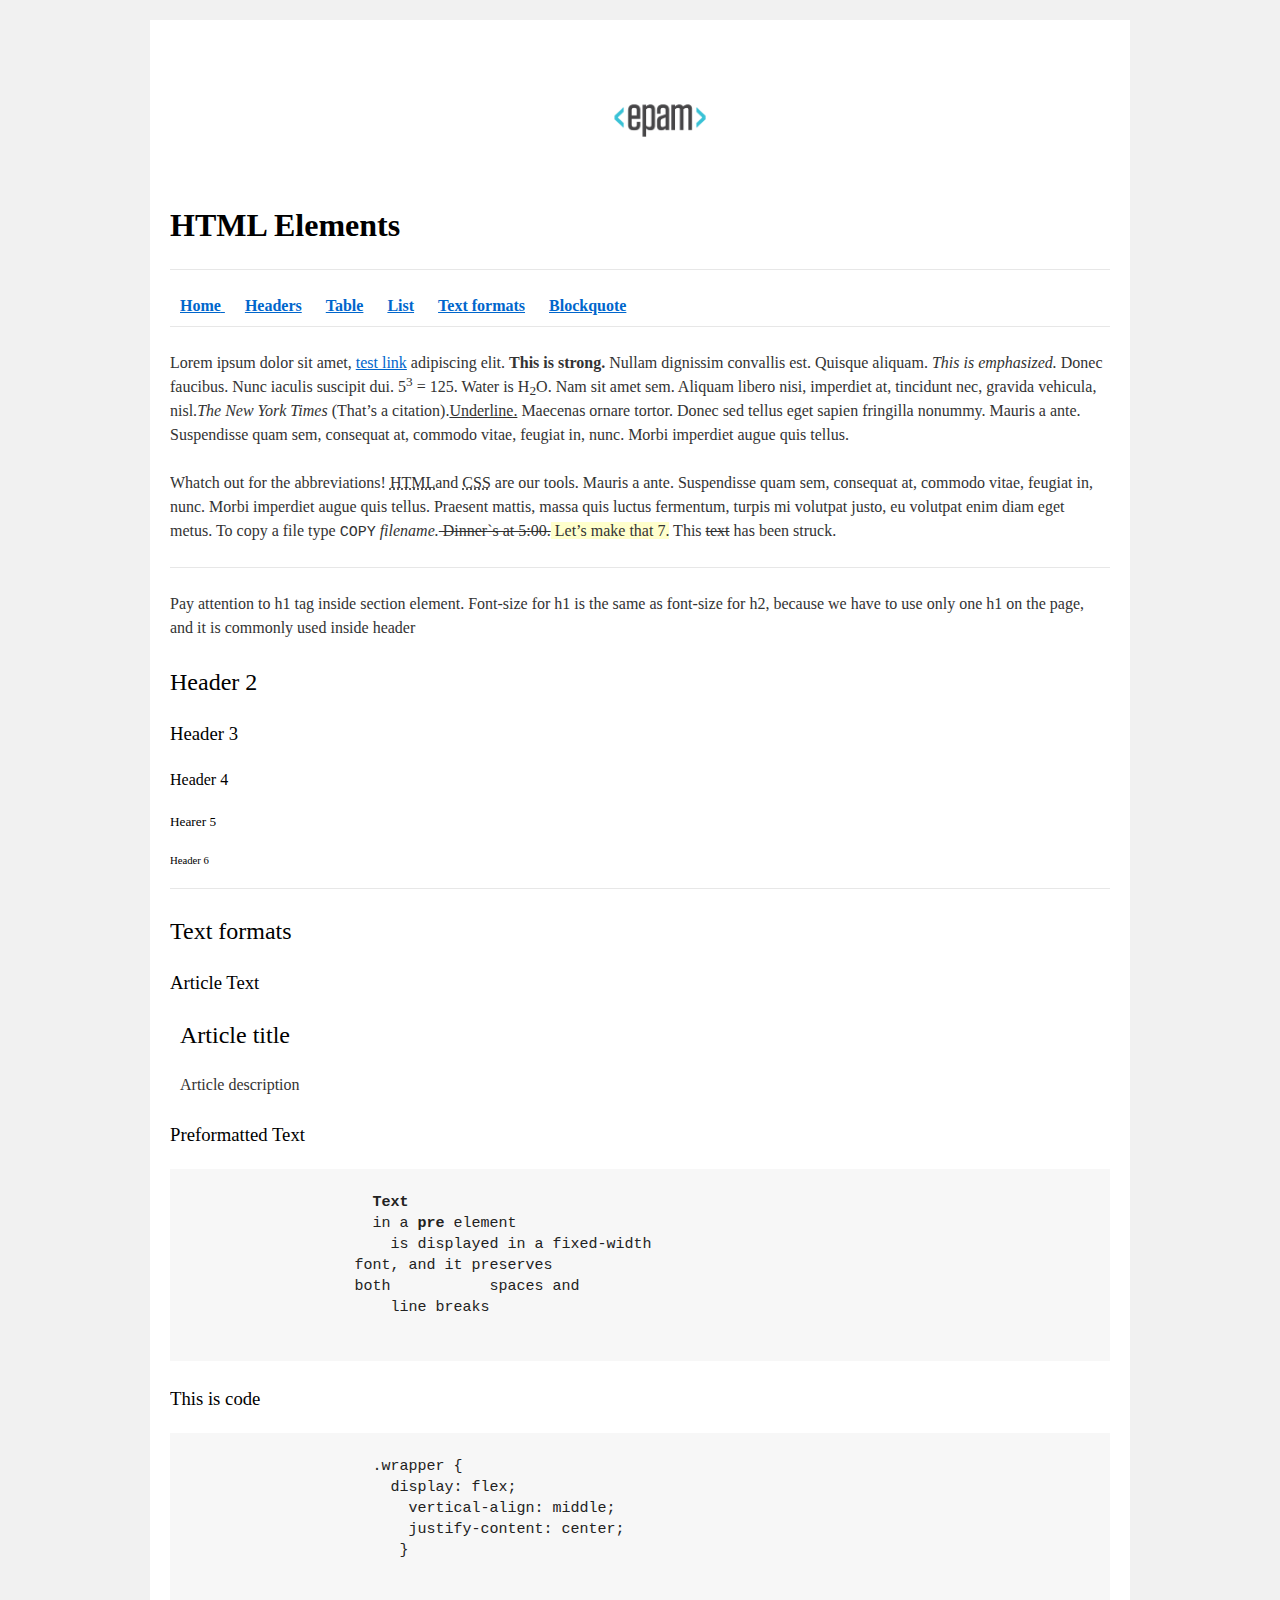
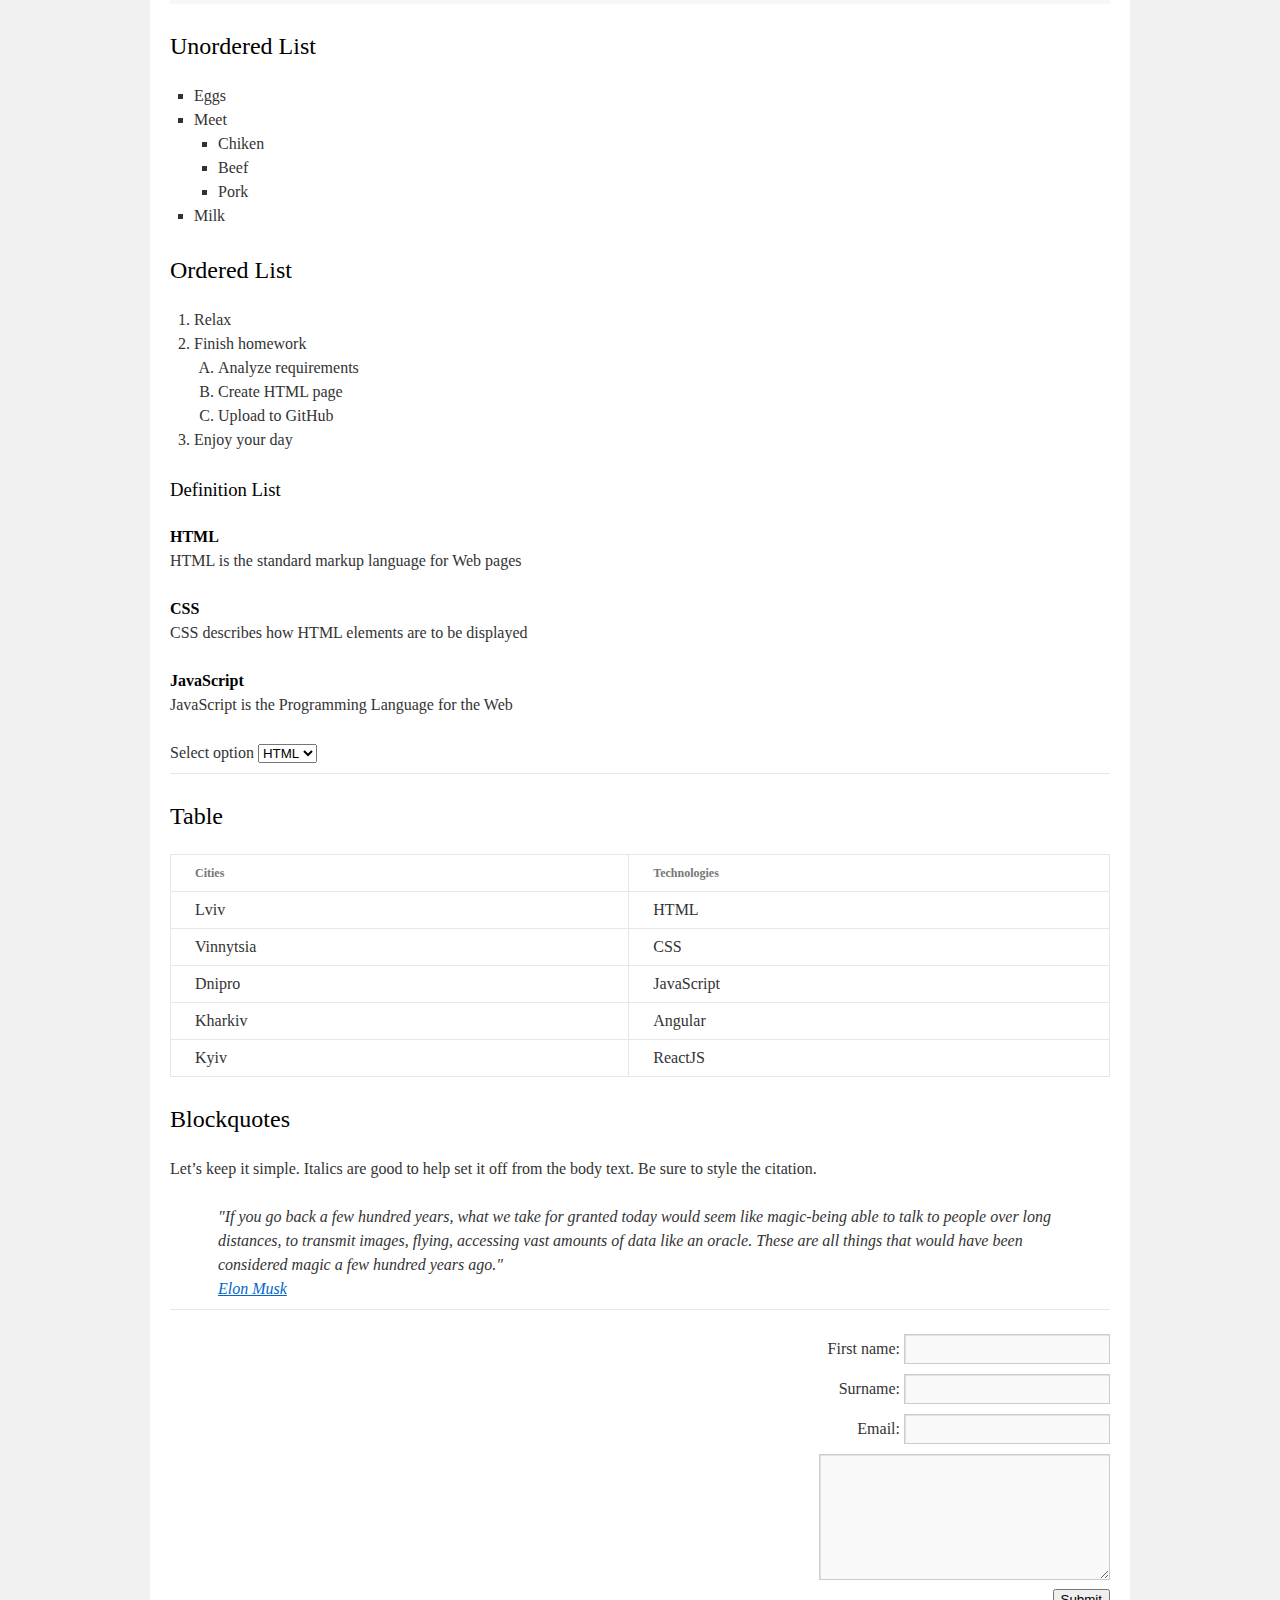
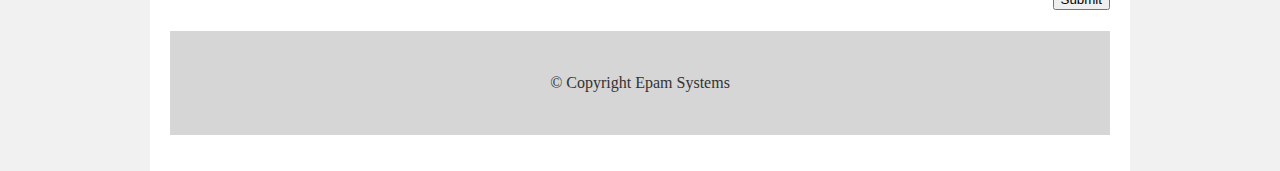
<file: FL11_HW1/homework/index.html>
<!DOCTYPE html>
<html lang="en">

<head>
  <meta charset="utf-8">
  <title>HTML Basics</title>
  <link rel="stylesheet" href="style.css">
</head>

<body>
  <div id="wrapper">
    <div id="main">
      <div id="container">
        <div id="content" role="main">
          <header id="Home">
            <nav>
              <a href="https://google.com.ua"><img src="logo.png" alt="EPAM"></a>
              <h1><strong>HTML Elements</strong></h1>
              <hr>
              <a href="#Home"><b>Home</b> </a>
              <a href="#Headers"><b>Headers</b></a>
              <a href="#Table"><b>Table</b></a>
              <a href="#List"><b>List</b></a>
              <a href="#Text"><b>Text formats</b></a>
              <a href="#Blockquote"><b>Blockquote</b></a>
              <hr>
            </nav>
          </header>
          <section id="Headers">
            <p>
              Lorem ipsum dolor sit amet, <a href="#">test link</a> adipiscing elit. <strong>This is strong.</strong>
              Nullam dignissim convallis est. Quisque aliquam.
              <em>This is emphasized.</em> Donec faucibus. Nunc iaculis suscipit dui. 5<sup>3</sup> = 125. Water is
              H<sub>2</sub>O. Nam sit amet sem.
              Aliquam libero nisi, imperdiet at, tincidunt nec, gravida vehicula, nisl.<cite>The New York Times</cite>
              (That’s a citation).<u>Underline.</u>
              Maecenas ornare tortor. Donec sed tellus eget sapien fringilla nonummy. Mauris a ante. Suspendisse quam
              sem, consequat at, commodo vitae, feugiat in, nunc.
              Morbi imperdiet augue quis tellus.
            </p>
            <p>
              Whatch out for the abbreviations! <abbr title="HTML">HTML</abbr>and <abbr title="CSS">CSS</abbr> are our
              tools. Mauris a ante. Suspendisse quam sem, consequat at, commodo vitae, feugiat in, nunc.
              Morbi imperdiet augue quis tellus. Praesent mattis, massa quis luctus fermentum, turpis mi volutpat
              justo, eu volutpat enim diam eget metus.
              To copy a file type <kbd>COPY</kbd> <i>filename.</i><del> Dinner`s at 5:00.</del><ins> Let’s make that
                7.</ins> This <s>text</s> has been struck.
            </p>
            <hr>
            <p>
              Pay attention to h1 tag inside section element.
              Font-size for h1 is the same as font-size for h2, because we have to use only one h1 on the page, and it
              is commonly used inside header
            </p>
            <h2>Header 2</h2>
            <h3>Header 3</h3>
            <h4>Header 4</h4>
            <h5>Hearer 5</h5>
            <h6>Header 6</h6>
            <hr>

          </section>
          <section id="Text">
            <h2>Text formats</h2>
            <h3>Article Text</h3>
            <article>
              <h2>Article title</h2>
              <p>Article description</p>
            </article>
            <h3>Preformatted Text</h3>
            <pre>
                    <strong>Text</strong> 
                    in a <strong>pre</strong> element
                      is displayed in a fixed-width
                  font, and it preserves
                  both           spaces and
                      line breaks  
                </pre>
            <h3>This is code</h3>
            <pre>
                    .wrapper {
                      display: flex;
                        vertical-align: middle;
                        justify-content: center;
                       }      
                </pre>
          </section>
          <section id="List">
            <h2>Unordered List</h2>
            <ul>
              <li>Eggs</li>
              <li>Meet
                <ul>
                  <li>Chiken</li>
                  <li>Beef</li>
                  <li>Pork</li>
                </ul>
              </li>
              <li>Milk</li>
            </ul>
            <h2>Ordered List</h2>
            <ol>
              <li>Relax</li>
              <li>Finish homework
                <ol>
                  <li>Analyze requirements</li>
                  <li>Create HTML page</li>
                  <li>Upload to GitHub</li>
                </ol>
              </li>
              <li>Enjoy your day</li>
            </ol>
            <h3>Definition List</h3>
            <dl>
              <dt>HTML</dt>
              <dd>HTML is the standard markup language for Web pages</dd>
              <dt>CSS</dt>
              <dd>CSS describes how HTML elements are to be displayed</dd>
              <dt>JavaScript</dt>
              <dd>JavaScript is the Programming Language for the Web</dd>
            </dl>
            <span>Select option</span>
            <select name="select">
              <option value="HTML">HTML</option>
              <option value="CSS">CSS</option>
              <option value="JavaScript">JS</option>
            </select>
            <hr>
          </section>
          <section id="Table">
            <h2>Table</h2>
            <table>
              <thead>
                <tr>
                  <th>Cities</th>
                  <th>Technologies</th>
                </tr>
              </thead>
              <tbody>
                <tr>
                  <td>Lviv</td>
                  <td>HTML</td>
                </tr>
                <tr>
                  <td>Vinnytsia</td>
                  <td>CSS</td>
                </tr>
                <tr>
                  <td>Dnipro</td>
                  <td>JavaScript</td>
                </tr>
                <tr>
                  <td>Kharkiv</td>
                  <td>Angular</td>
                </tr>
                <tr>
                  <td>Kyiv</td>
                  <td>ReactJS</td>
                </tr>
              </tbody>
            </table>
          </section>


          <section id="Blockquotes">
            <h2>Blockquotes</h2>
            <p>
              Let’s keep it simple. Italics are good to help set it off from the body text. Be sure to style the
              citation.
            </p>
            <blockquote>
              "If you go back a few hundred years, what we take for granted today would seem like magic-being able to
              talk to people over long distances, to transmit images, flying, accessing vast amounts of data like an
              oracle. These are all things that would have been considered magic a few hundred years ago."
            </blockquote>
            <blockquote><a href="#">Elon Musk</a></blockquote>
            <hr>
            <form action="#">
              <label>
                First name: <input name="Name" type="text">
              </label>
              <br>
              <label>
                Surname: <input name="Surname" type="text">
              </label>
              <br>
              <label>
                Email: <input name="Email" type="email">
              </label>
              <br>
              <textarea name="text" cols="30" rows="5"></textarea>
              <br>
              <label>
                <button type="submit">Submit</button>
              </label>
            </form>
          </section>
          <footer>
            © Copyright Epam Systems
          </footer>
        </div>
      </div>
    </div>
  </div>
</body>

</html>
</file>
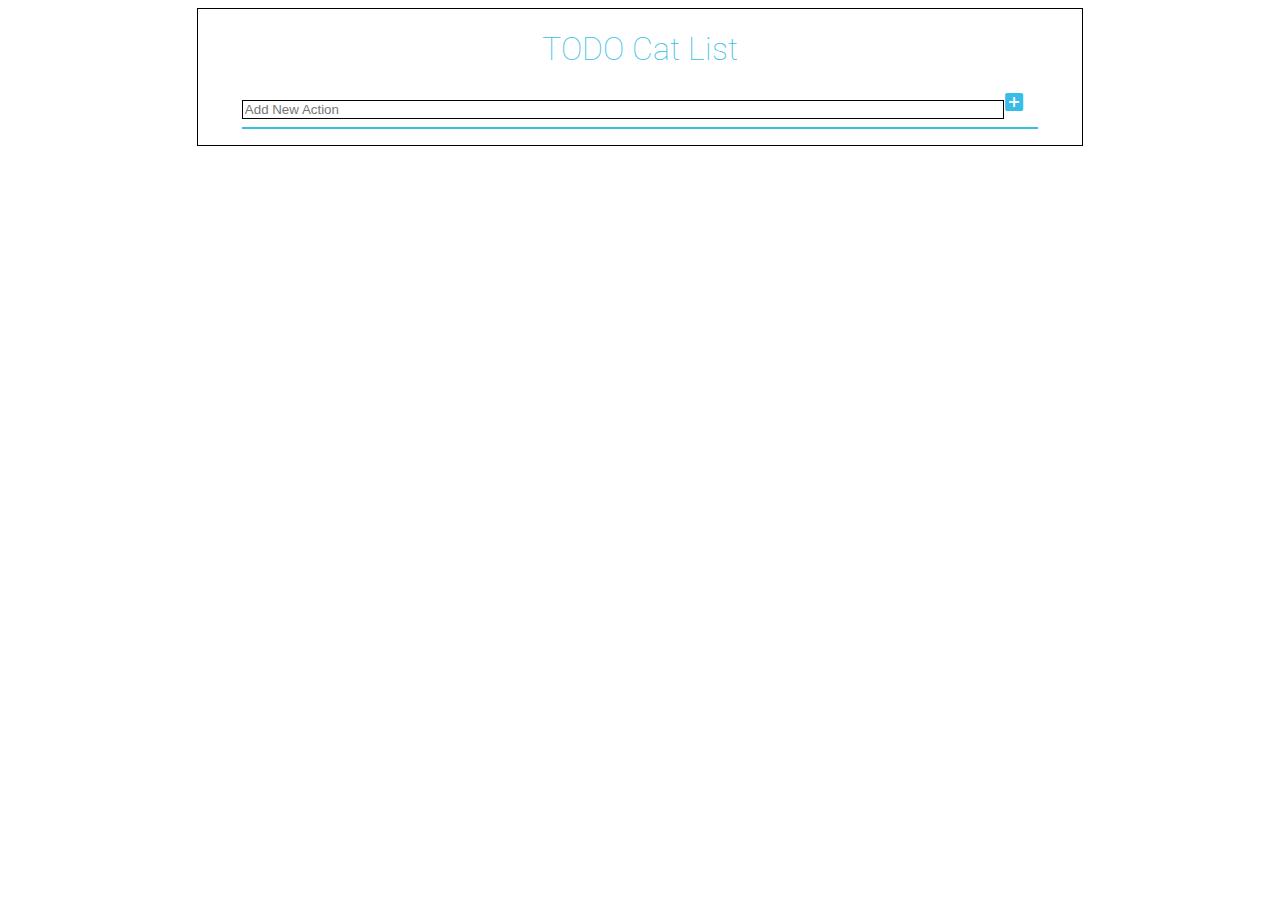
<file: FL11_HW11/homework/index.html>
<!DOCTYPE html>
<html lang="en">

<head>
    <meta charset="UTF-8">
    <title>Homework 11 - TODO Cat List</title>
    <link rel="stylesheet" href="./assets/material-icons/material-icons.css">
    <link rel="stylesheet" href="./assets/styles.css">
    <link href="https://fonts.googleapis.com/css?family=Roboto" rel="stylesheet">
</head>

<body>
    <div class="main" id="root">
        <div class="top">
            <h1 class="header">TODO Cat List</h1>
            <p id="overflow"></p>
            <form class="form">
                <label class="input-line">
                    <input name="Name" type="text" placeholder="Add New Action" id="add_action">
                </label>
            </form>
            <div class="icon">
                <i class="material-icons md-36" id="add_box_button">add_box</i>
            </div>
        </div>
        <div class="bottom">
            <ul id="actions"></ul>
        </div>
        
    </div>

    <script src="./src/app.js"></script>
</body>

</html>
</file>
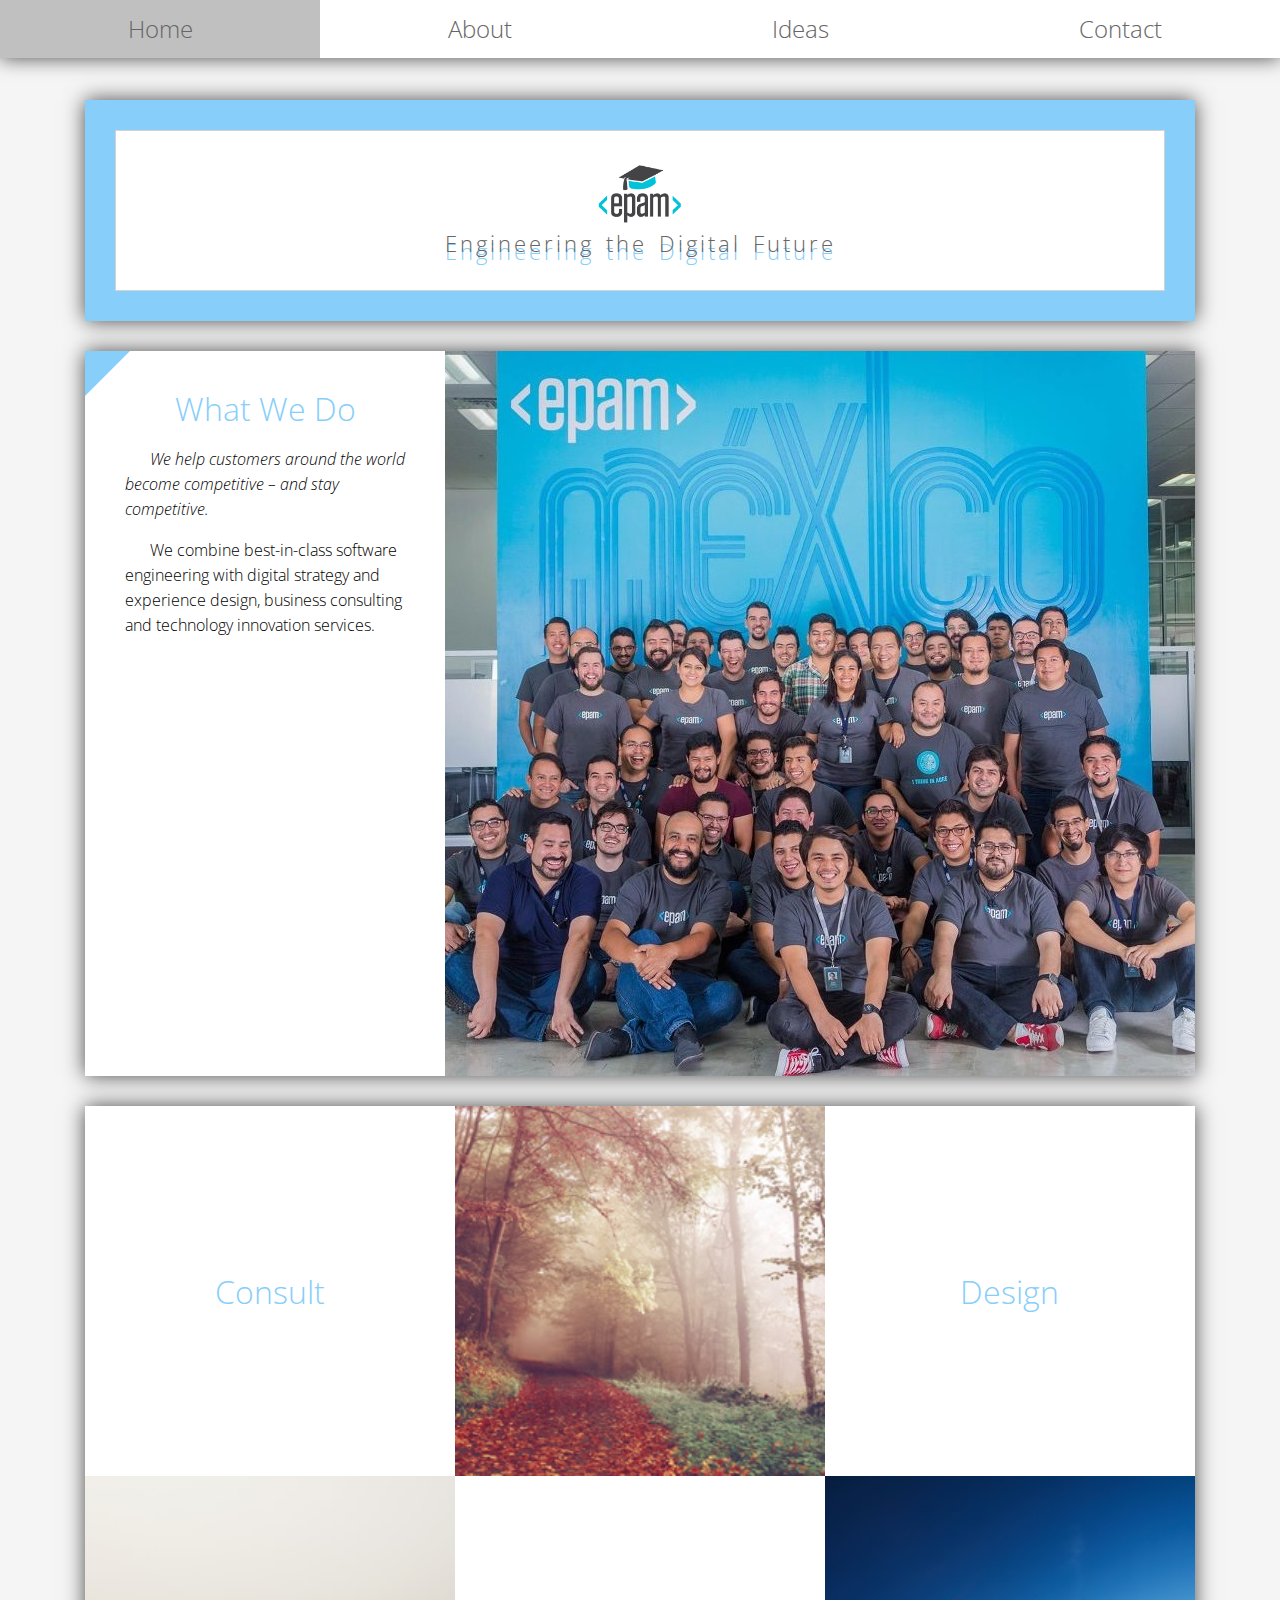
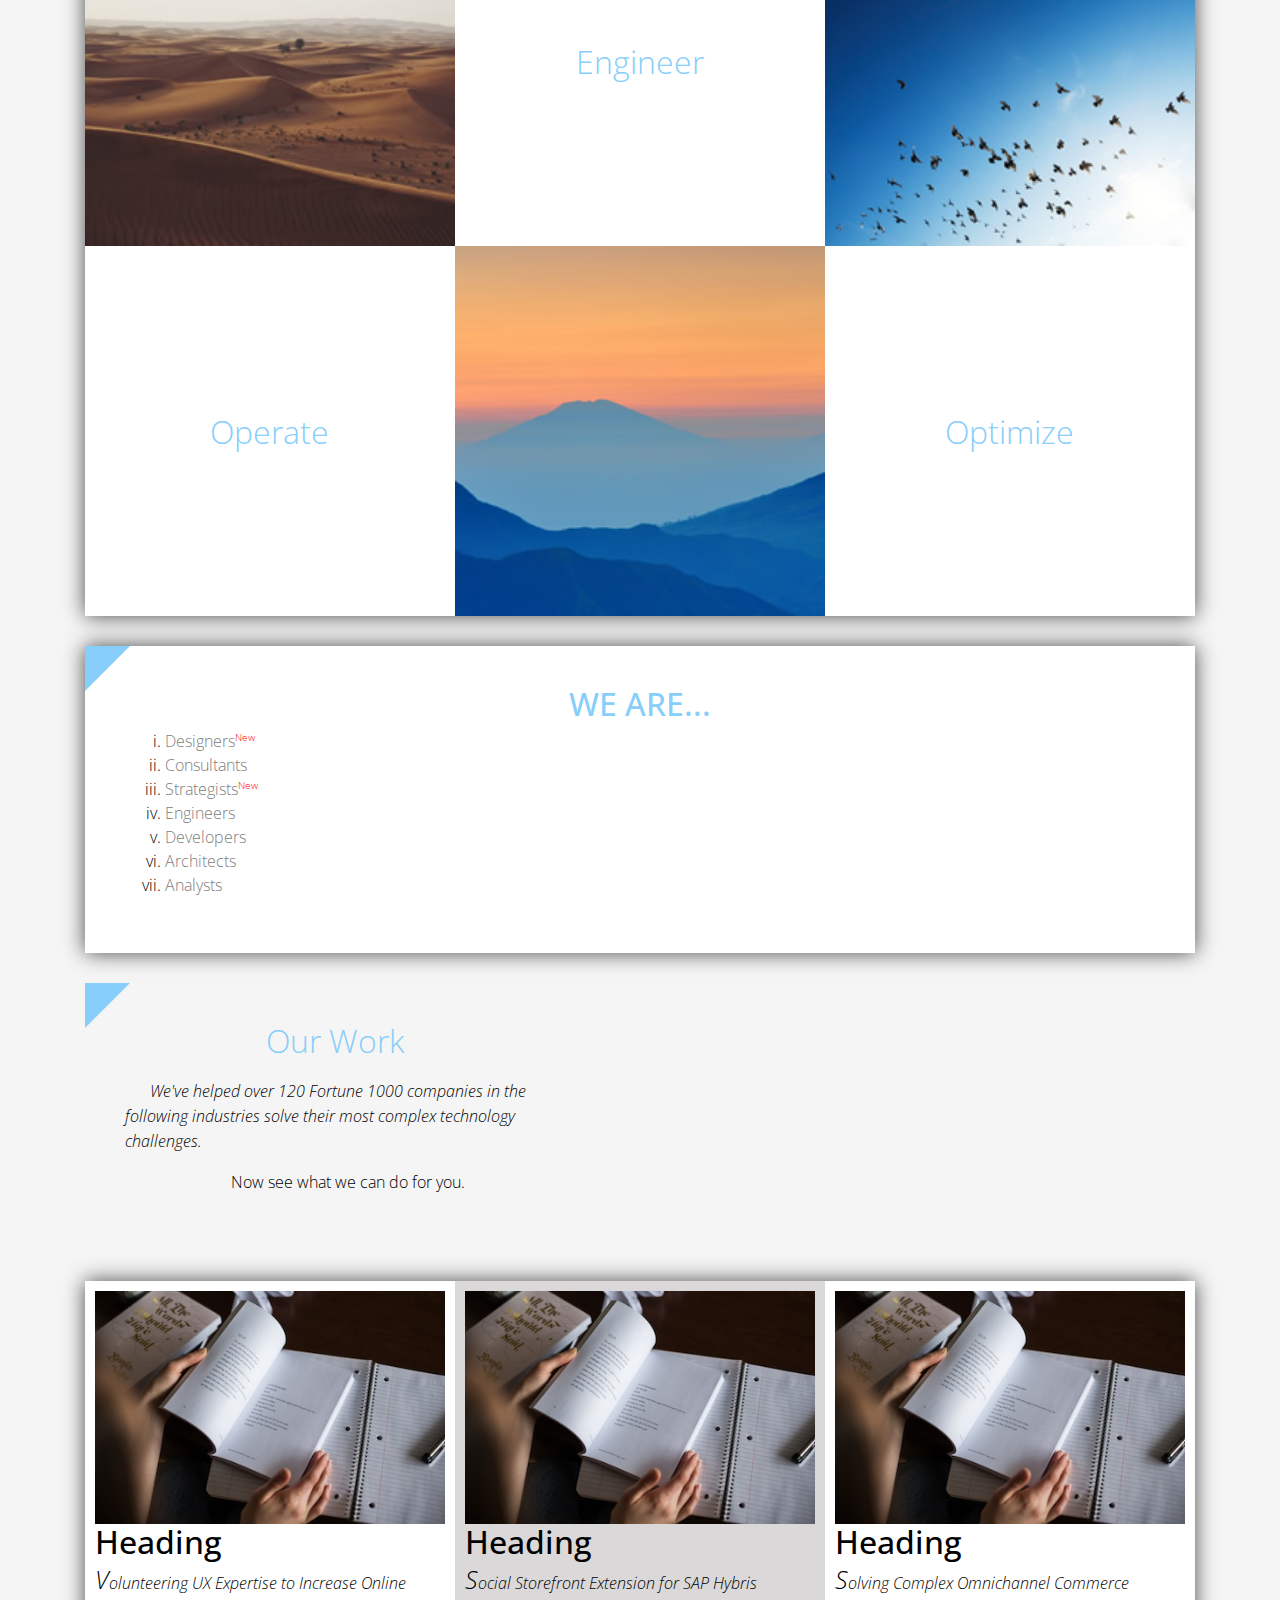
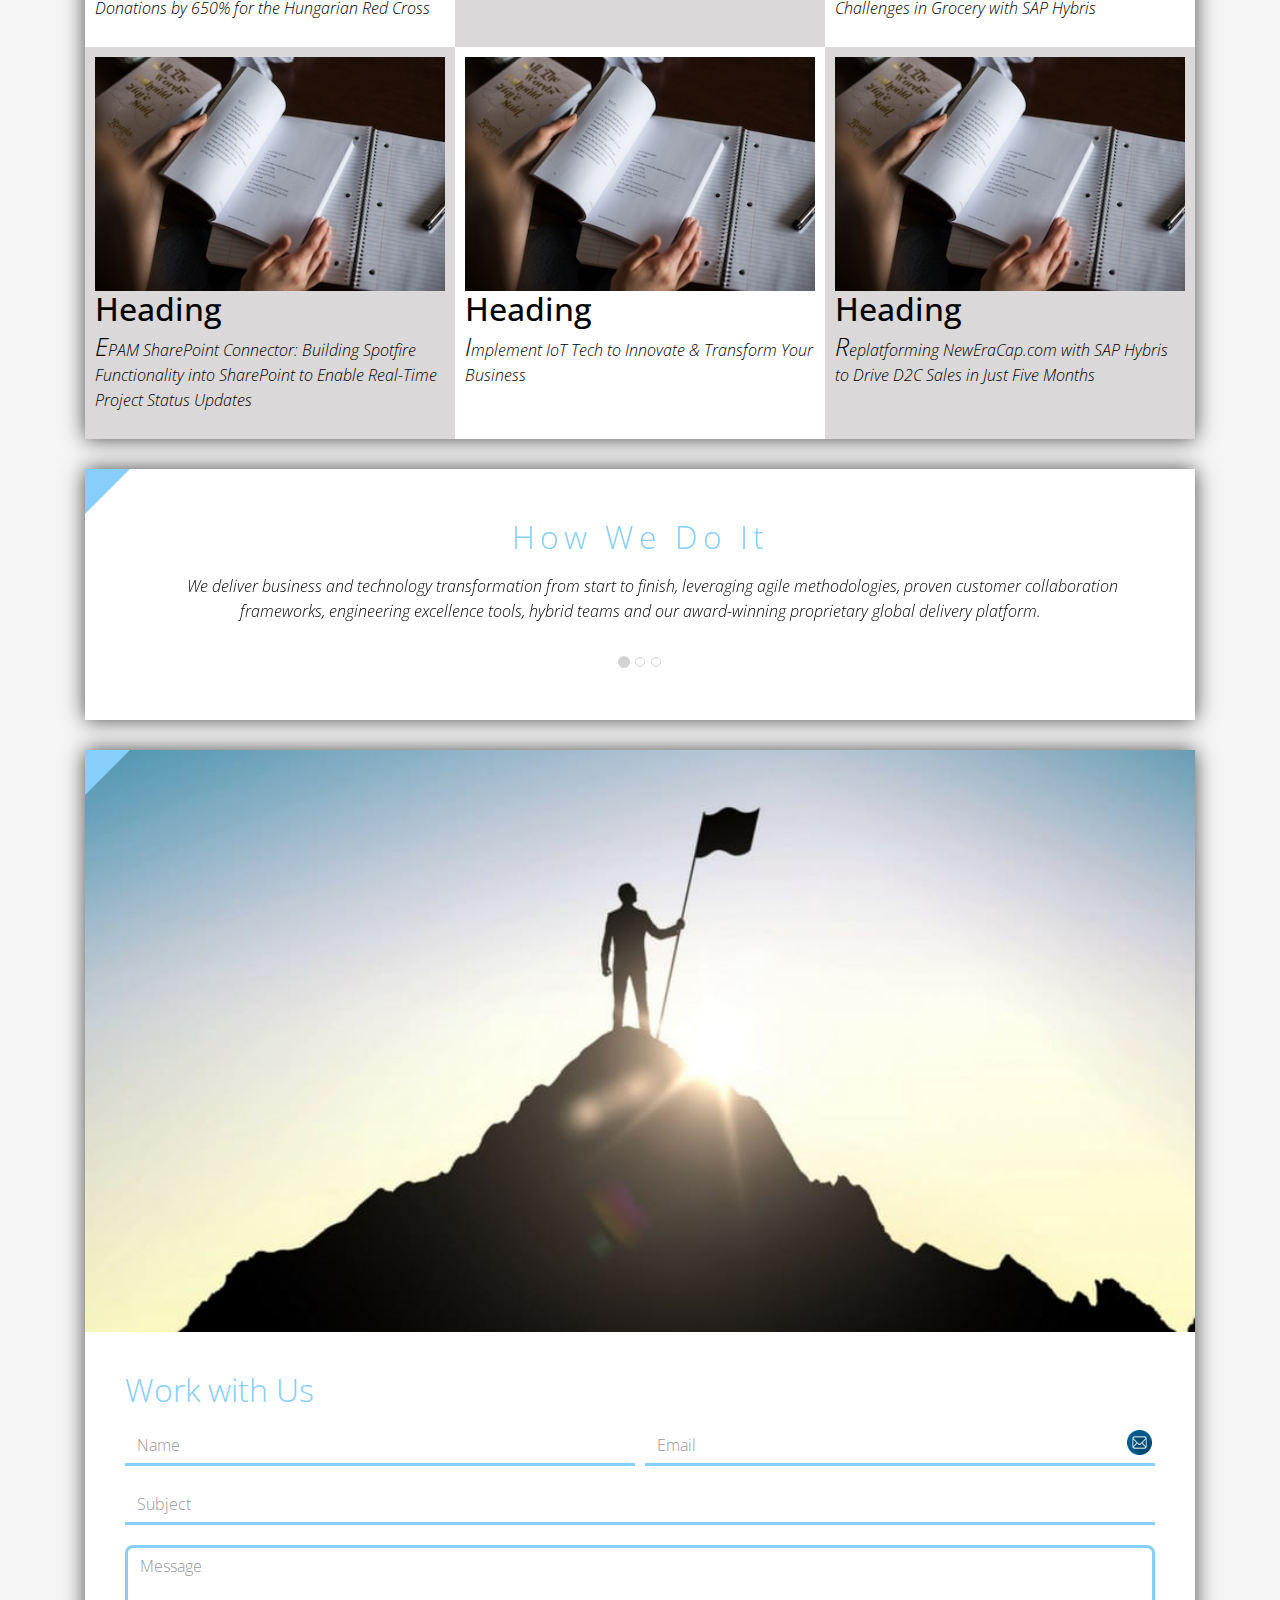
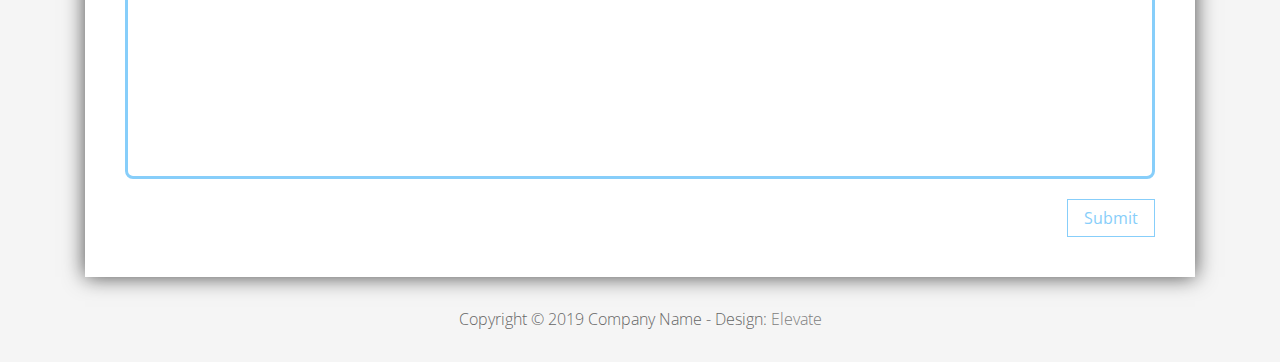
<file: FL11_HW2/homework/index.html>
<!DOCTYPE html>
<html lang="en">
<head>
  <meta charset="utf-8">
  <meta http-equiv="X-UA-Compatible" content="IE=edge">
  <meta name="viewport" content="width=device-width, initial-scale=1">

  <title>CSS Basics HW</title>



  <!-- load stylesheets -->
  <link rel="stylesheet" href="http://fonts.googleapis.com/css?family=Open+Sans:300,400">
  <!-- Google web font "Open Sans" -->
  <link rel="stylesheet" href="css/bootstrap.min.css">
  <!-- Bootstrap style -->
  <link rel="stylesheet" href="css/general.css">
  <link rel="stylesheet" href="css/style.css">
  <!-- Templatemo style -->
</head>

<body>
<div class="container">

  <div class="tm-sidebar">
    <nav class="tm-main-nav">
      <ul>
        <li class="tm-nav-item"><a href="#home" class="tm-nav-item-link">Home</a></li>
        <li class="tm-nav-item"><a href="#about" class="tm-nav-item-link">About</a></li>
        <li class="tm-nav-item"><a href="#ideas" class="tm-nav-item-link">Ideas</a></li>
        <li class="tm-nav-item"><a href="#contact" class="tm-nav-item-link">Contact</a></li>
      </ul>
    </nav>
  </div>

  <div class="tm-main-content">

    <div id="home" class="tm-content-box tm-content-header margin-b-10">
      <div class="tm-banner">
        <div class="tm-banner-inner">
          <img src="img/epam_logo.png" width="100" alt="">
          <p class="tm-banner-text">Engineering the Digital Future</p>
        </div>
      </div>
    </div>

    <section>
      <div class="tm-content-box flex-2-col">

        <div class="padding-medium flex-item tm-team-description-container flex-item">
          <h2 class="tm-section-title">What We Do</h2>
          <p class="tm-section-description">We help customers around the world become competitive – and stay competitive.</p>
          <p class="tm-section-description"> We combine best-in-class software engineering with digital strategy and experience design, business consulting and technology innovation services.</p>
        </div>
        <div class="flex-item tm-team-img">
          <img src="img/epam-mexico.jpg" alt="epam-mexico">
        </div>

      </div>

      <div id="about" class="tm-content-box">

        <ul class="boxes gallery-container">
          <li class="box box-bg">
            <h2 class="tm-section-title tm-section-title-box tm-box-bg-title">Consult</h2>
          </li>
          <li class="box">
            <a href="img/idea-large-01.jpg">
              <img src="img/idea-01.jpg" alt="Image" class="img-fluid thumbnail box-img">
            </a>
          </li>
          <li class="box box-bg">
            <h2 class="tm-section-title tm-section-title-box tm-box-bg-title">Design</h2>
          </li>
          <li class="box">
            <a href="img/idea-large-02.jpg">
              <img src="img/idea-02.jpg" alt="Image" class="img-fluid thumbnail box-img">
            </a>
          </li>
          <li class="box box-bg">
            <h2 class="tm-section-title tm-section-title-box tm-box-bg-title">Engineer</h2>
          </li>
          <li class="box">
            <a href="img/idea-large-03.jpg">
              <img src="img/idea-03.jpg" alt="Image" class="img-fluid thumbnail box-img">
            </a>
          </li>
          <li class="box box-bg">
            <h2 class="tm-section-title tm-section-title-box tm-box-bg-title">Operate</h2>
          </li>
          <li class="box">
            <a href="img/idea-large-04.jpg">
              <img src="img/idea-04.jpg" alt="Image" class="img-fluid thumbnail box-img">
            </a>
          </li>
          <li class="box box-bg">
            <h2 class="tm-section-title tm-section-title-box tm-box-bg-title">Optimize</h2>
          </li>
        </ul>

      </div>

    </section>

    <!-- slider -->
    <section class="heading tm-content-box">
      <div class="padding-medium">
        <h2> WE ARE...</h2>
        <ol>
          <li><a href="index.html" class="text">Designers</a></li>
          <li><a href="index.html">Consultants</a></li>
          <li><a href="#" class="text">Strategists</a></li>
          <li><a href="#">Engineers</a></li>
          <li><a href="#">Developers</a></li>
          <li><a href="#">Architects</a></li>
          <li><a href="#">Analysts</a></li>
        </ol>
      </div>
    </section>

    <section class="blocks">
      <div class="padding-medium flex-item tm-team-description-container">
        <h2 class="tm-section-title">Our Work</h2>
        <p class="tm-section-description">We've helped over 120 Fortune 1000 companies in the following industries solve their most complex technology challenges. </p>
        <p class="tm-section-description"> Now see what we can do for you.</p>
      </div>
      <div class="tm-content-box flex-2-col">
      </div>
      <div  class="tm-content-box">
        <ul class="boxes gallery-container">
          <li class="box box-work">
            <img src="img/study.jpeg" alt="Image" class="img-fluid">
            <div>
              <h2>Heading</h2>
              <p>Volunteering UX Expertise to Increase Online Donations by 650% for the Hungarian Red Cross</p>
            </div>
          </li>
          <li class="box box-work">
            <img src="img/study.jpeg" alt="Image" class="img-fluid">
            <div>
              <h2>Heading</h2>
              <p>Social Storefront Extension for SAP Hybris</p>
            </div>
          </li>
          <li class="box box-work">
            <img src="img/study.jpeg" alt="Image" class="img-fluid">
            <div>
              <h2>Heading</h2>
              <p>Solving Complex Omnichannel Commerce Challenges in Grocery with SAP Hybris</p>
            </div>
          </li>
          <li class="box box-work">
            <img src="img/study.jpeg" alt="Image" class="img-fluid">
            <div>
              <h2>Heading</h2>
              <p>EPAM SharePoint Connector: Building Spotfire Functionality into SharePoint to Enable Real-Time Project Status Updates</p>
            </div>
          </li>
          <li class="box box-work">
            <img src="img/study.jpeg" alt="Image" class="img-fluid">
            <div>
              <h2>Heading</h2>
              <p>Implement IoT Tech to Innovate &amp; Transform Your Business</p>
            </div>
          </li>
          <li class="box box-work">
            <img src="img/study.jpeg" alt="Image" class="img-fluid">
            <div>
              <h2>Heading</h2>
              <p>Replatforming NewEraCap.com with SAP Hybris to Drive D2C Sales in Just Five Months</p>
            </div>
          </li>
        </ul>

      </div>
    </section>

    <section id="ideas">
      <div id="tmCarousel" class="carousel slide tm-content-box" data-ride="carousel">

        <ol class="carousel-indicators">
          <li data-target="#tmCarousel" data-slide-to="0" class="active"></li>
          <li data-target="#tmCarousel" data-slide-to="1" class=""></li>
          <li data-target="#tmCarousel" data-slide-to="2" class=""></li>
        </ol>

        <div class="carousel-inner" role="listbox">

          <div class="carousel-item active">
            <div class="carousel-content">
              <div class="flex-item">
                <h2 class="tm-section-title">How We Do It</h2>
                <p class="tm-section-description carousel-description">We deliver business and technology transformation from start to finish, leveraging agile methodologies, proven customer collaboration frameworks, engineering excellence tools, hybrid teams and our award-winning proprietary global delivery platform.</p>
              </div>
            </div>
          </div>

          <div class="carousel-item">
            <div class="carousel-content">
              <div class="flex-item">
                <h2 class="tm-section-title">Our Clients</h2>
                <p class="tm-section-description carousel-description">Lorem ipsum dolor sit amet,
                  consectetur adipiscing elit. Quisque vel nisi pharetra nibh varius pharetra ac
                  sagittis nisi. Etiam pharetra vestibulum hendrerit. Pellentesque interdum metus
                  sed massa rutrum.</p>
              </div>
            </div>
          </div>

          <div class="carousel-item">
            <div class="carousel-content">
              <div class="flex-item">
                <h2 class="tm-section-title">Our Projects</h2>
                <p class="tm-section-description carousel-description">Donec ex libero, fringilla
                  vitae purus sit amet, rhoncus pharetra lorem. Pellentesque id sem id lacus
                  ultricies vehicula. Aliquam rutrum mi non. Pellentesque interdum metus sed massa
                  rutrum.</p>
              </div>
            </div>
          </div>

        </div>

      </div>
    </section>

    <section class="tm-content-box">
      <img src="img/contact-us.jpg" alt="Contact image" class="img-fluid img-contact-us">

      <div id="contact" class="padding-medium">
        <h2 class="tm-section-title">Work with Us</h2>
        <form action="#contact" method="get" class="contact-form">

          <div class="form-group col-xs-12 col-sm-12 col-md-6 col-lg-6 form-group-2-col-left">
            <input type="text" id="contact_name" name="contact_name" class="form-control"
                   placeholder="Name" required/>
          </div>
          <div class="form-group col-xs-12 col-sm-12 col-md-6 col-lg-6 form-group-2-col-right mandatory-field">
            <input type="email" id="contact_email" name="contact_email" class="form-control"
                   placeholder="Email" required/>
          </div>
          <div class="form-group">
            <input type="text" id="contact_subject" name="contact_subject" class="form-control"
                   placeholder="Subject" required/>
          </div>
          <div class="form-group">
            <textarea id="contact_message" name="contact_message" class="form-control" rows="9"
                      placeholder="Message" required></textarea>
          </div>

          <button type="submit" class="btn btn-primary submit-btn">Submit</button>

        </form>
      </div>
    </section>

    <footer class="tm-footer">
      <p class="text-xs-center">Copyright &copy; 2019 Company Name

        - Design: <a rel="nofollow" href="http://www.templatemo.com/tm-481-elevate"
                     target="_parent">Elevate</a></p>
    </footer>

  </div>

</div>

</body>
</html>
</file>
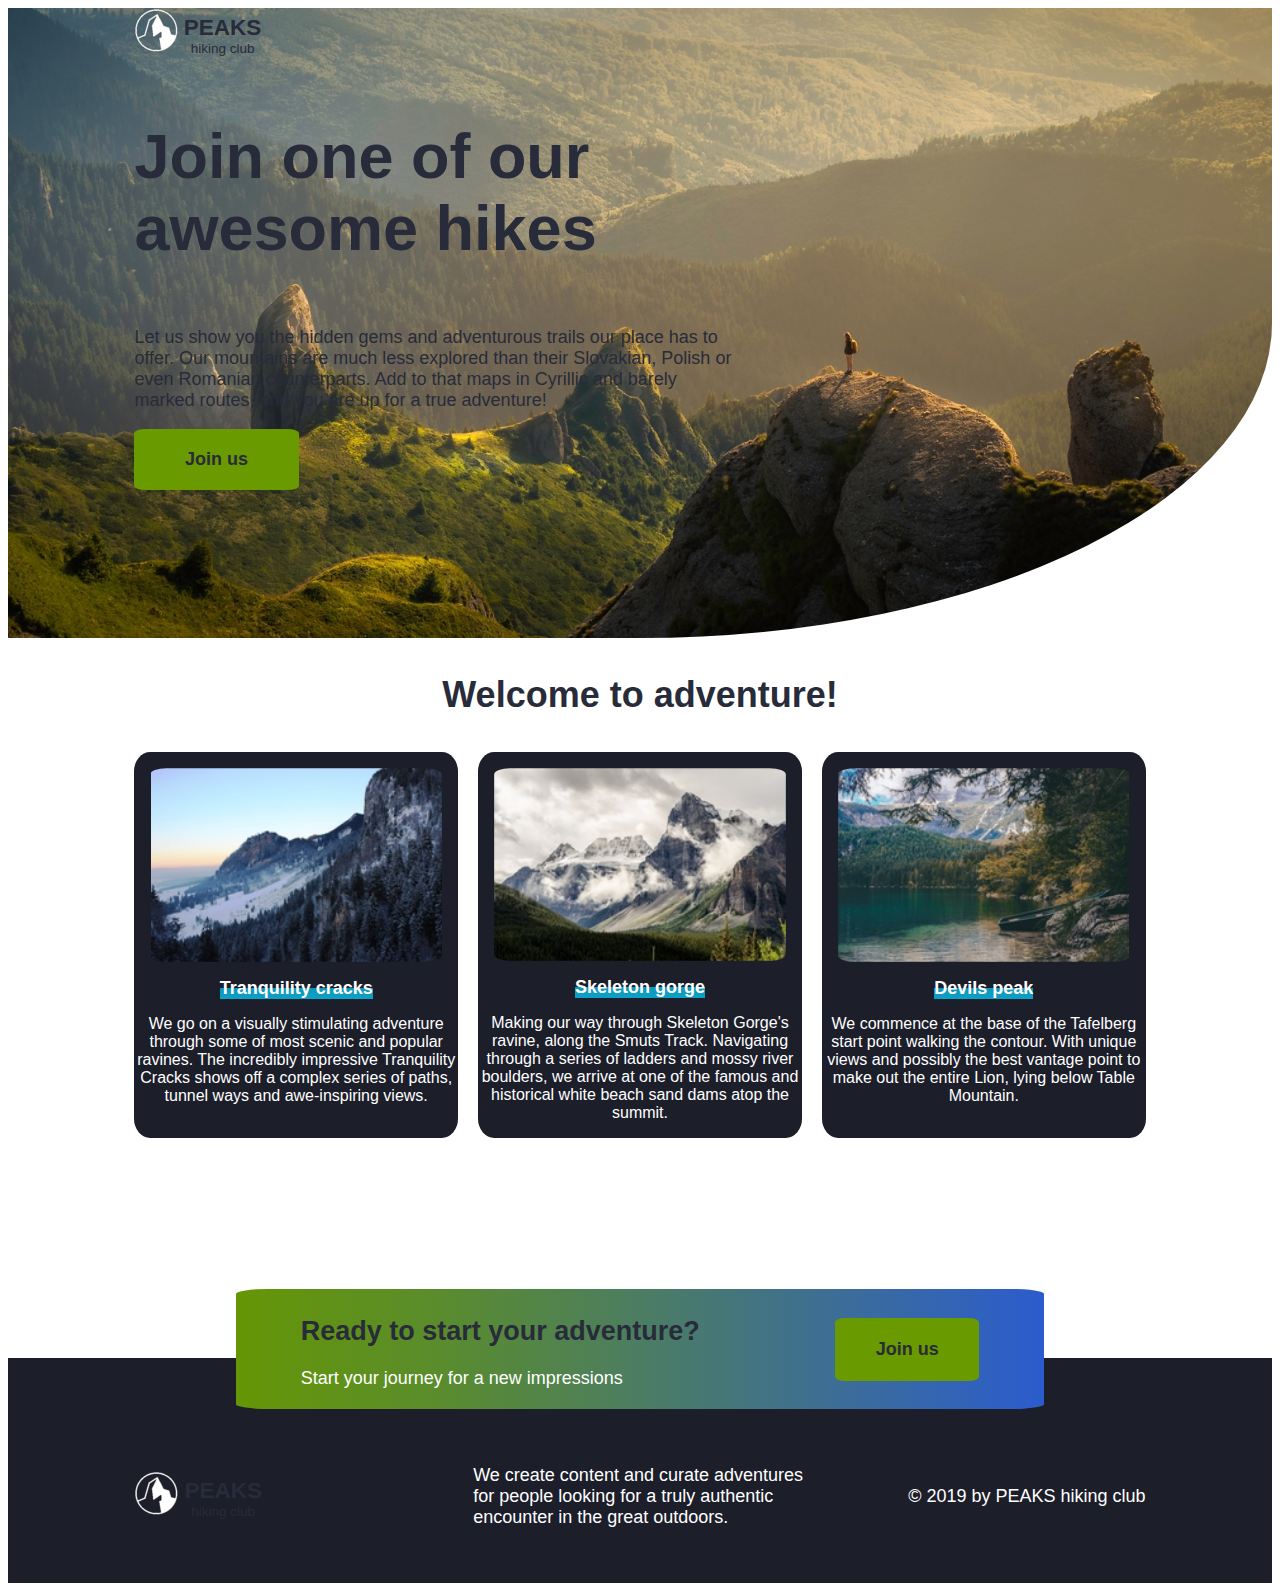
<file: FL11_HW3/homework/index.html>
<!DOCTYPE html>
<html lang="en">

  <head>
    <meta charset="UTF-8">
    <meta name="viewport" content="width=device-width, initial-scale=1.0">
    <meta http-equiv="X-UA-Compatible" content="ie=edge">
    <link href="https://fonts.googleapis.com/css?family=Hind:400,600%7CSource+Sans+Pro:400,600,700%7CFresca" rel="stylesheet"/>

    <!-- Styles should be switched here: -->

    <link rel="stylesheet" type="text/css" href="css/style1.css">
    <!-- <link rel="stylesheet" type="text/css" href="css/style2.css"> -->

    <title>PEAKS hiking club</title>
  </head>

  <body>
    <header class="header">
      <div class="header-wrap">
        <div class="landing-logo">
          <img src="img/m-logo.png" alt="logo" />
          <p>PEAKS<span>hiking club</span></p>
        </div>
        <p class="header_heading">
          Join one of our awesome hikes
        </p>
        <p class="header_text">
          Let us show you the hidden gems and adventurous trails our place has to offer.
          Our mountains are much less explored than their Slovakian,
          Polish or even Romanian counterparts. Add to that maps in Cyrillic and barely marked routes,
          and you are up for a true adventure!
        </p>
        <button class="header_button">Join us</button>
      </div>
    </header>
    <main class="section">
      <p class="section_text">
        Welcome to adventure!
      </p>
      <div class="section_card_wrap">
        <div class="section_card">
          <img class="section_card_img"
               src="img/m-1.jpg"
               alt="experts"/>
          <p class="section_card_heading">
            Tranquility cracks
            <span class="section_card_underline"></span>
          </p>
          <p class="section_card_text">
            We go on a visually stimulating adventure through some of most scenic and popular ravines.
            The incredibly impressive Tranquility Cracks shows off a complex series of paths, tunnel ways and awe-inspiring views.
          </p>
        </div>
        <div class="section_card">
          <img class="section_card_img"
               src="img/m-2.jpg"
               alt="content formats"/>
          <p class="section_card_heading">
            Skeleton gorge
            <span class="section_card_underline"></span>
          </p>
          <p class="section_card_text">
            Making our way through Skeleton Gorge's ravine, along the Smuts Track.
            Navigating through a series of ladders and mossy river boulders, we arrive at one of the famous and historical white beach sand dams atop the summit.
          </p>
        </div>
        <div class="section_card">
          <img class="section_card_img"
               src="img/m-3.jpg"
               alt="certificate"/>
          <p class="section_card_heading">
            Devils peak
            <span class="section_card_underline"></span>
          </p>
          <p class="section_card_text">
            We commence at the base of the Tafelberg start point walking the contour.
            With unique views and possibly the best vantage point to make out the entire Lion, lying below Table Mountain.
          </p>
        </div>
      </div>
      <div class="section_banner">
        <div class="section_banner_text_wrap">
          <p class="section_banner_heading">
            Ready to start your adventure?
          </p>
          <p class="section_banner_text">
            Start your journey for a new impressions
          </p>
        </div>
        <button class="section_banner_button">Join us</button>
      </div>
    </main>
    <footer class="footer">
      <div class="footer-wrap">
        <div class="footer_logo landing-logo">
          <img src="img/m-logo.png" alt="logo" />
          <p>PEAKS<span>hiking club</span></p>
        </div>
        <p class="footer_text">
          We create content  and curate adventures for  people looking for a truly authentic encounter in the great outdoors.
        </p>
        <span class="footer-cr">
          &copy; 2019 by PEAKS hiking club
        </span>
      </div>
    </footer>
  </body>

</html>
</file>
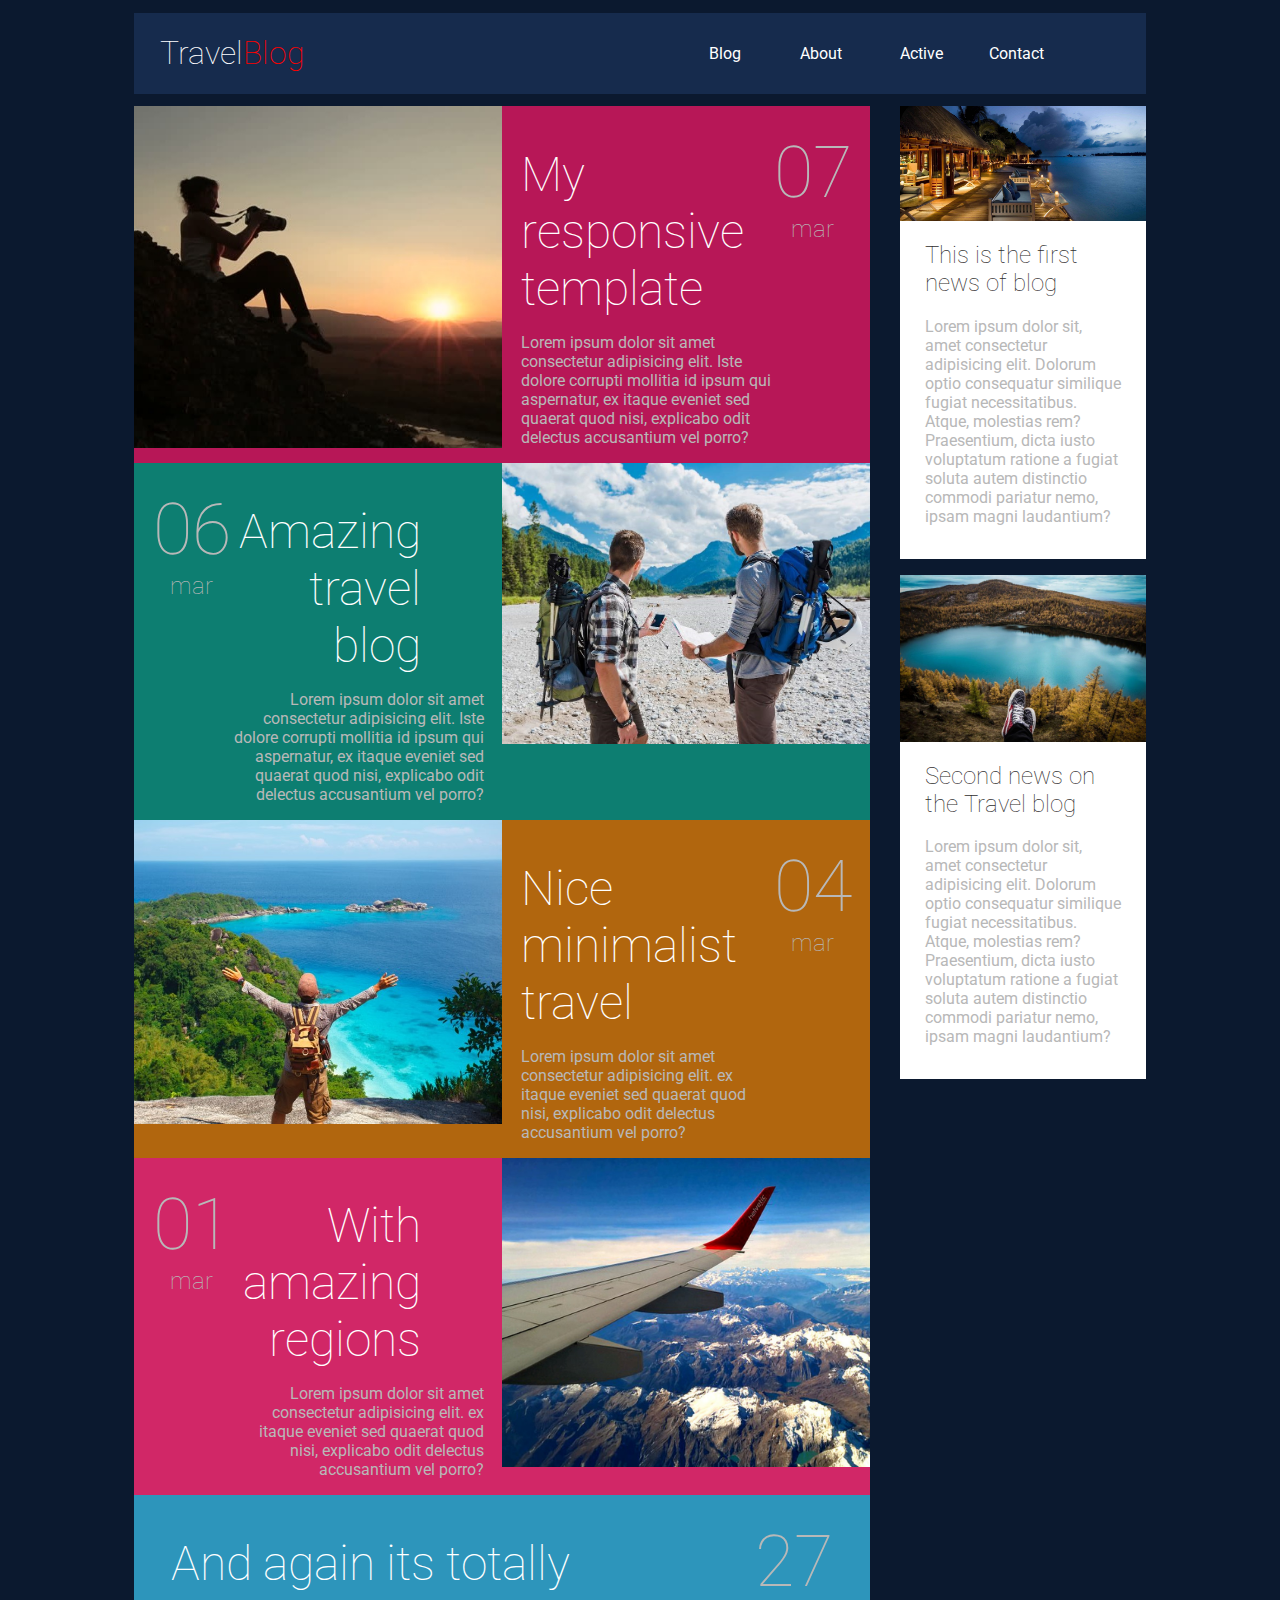
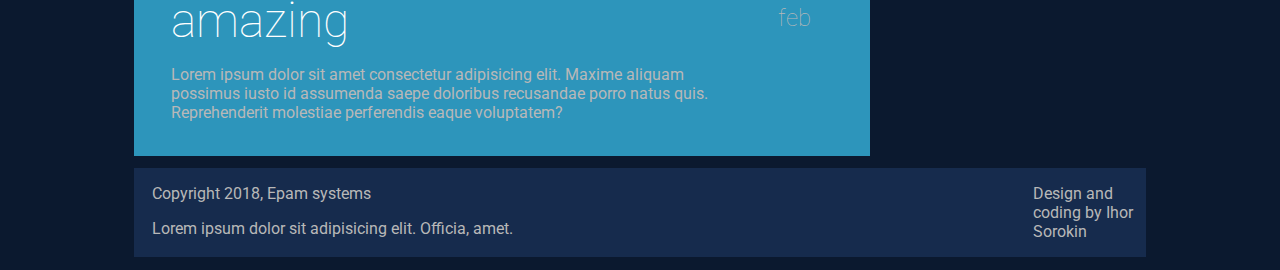
<file: FL11_HW5/homework/index.html>
<!DOCTYPE html>
<html lang="en">

<head>
    <meta charset="UTF-8">
    <meta name="viewport" content="width=device-width, initial-scale=1.0">
    <meta http-equiv="X-UA-Compatible" content="ie=edge">
    <link rel="stylesheet" href="./css/styles.css">
    <link href='https://fonts.googleapis.com/css?family=Roboto:400,100,300,700&subset=latin,latin-ext' rel='stylesheet' type='text/css'>
    <title>Responsive</title>
</head>

<body>
    <header class="top_manu">
        <h1 class="title">Travel<span class="main_title">Blog</span></h1>
        <nav class="tool_bar">
            <div><a class="navigation" href="#">Blog</a></div>
            <div><a class="navigation" href="#">About</a></div>
            <div><a class="navigation" href="#">Active</a></div>
            <div><a class="navigation" href="#">Contact</a></div>
        </nav>
    </header>
    <section class="content">
        <section class="main_section">
            <div class="post post-1">
                <div class="post-img">
                    <img class="photo" src="./img/post1.jpg" alt="">
                </div>
                <div class="post-description">
                    <div>
                        <h2 class="post_title">My responsive template</h2>
                        <p>Lorem ipsum dolor sit amet consectetur adipisicing elit. Iste dolore corrupti mollitia id ipsum qui aspernatur, ex itaque eveniet sed quaerat quod nisi, explicabo odit delectus accusantium vel porro?</p>
                    </div>
                    <h3 class="date"><span class="number">07</span> mar</h3>
                </div>
            </div>
            <div class="post post-2">
                <div class="post-img">
                    <img class="photo" src="./img/post2.jpg" alt="">
                </div>
                <div class="post-description">
                    <div>
                        <h2 class="post_title">Amazing travel blog</h2>
                        <p>Lorem ipsum dolor sit amet consectetur adipisicing elit. Iste dolore corrupti mollitia id ipsum qui aspernatur, ex itaque eveniet sed quaerat quod nisi, explicabo odit delectus accusantium vel porro?</p>
                    </div>
                    <h3 class="date"><span class="number">06</span> mar</h3>
                </div>
            </div>
            <div class="post post-3">
                <div class="post-img">
                    <img class="photo" src="./img/post3.jpg" alt="">
                </div>
                <div class="post-description">
                    <div>
                        <h2 class="post_title">Nice minimalist travel</h2>
                        <p>
                            Lorem ipsum dolor sit amet consectetur adipisicing elit. ex itaque eveniet sed quaerat quod nisi, explicabo odit delectus accusantium vel porro?
                        </p>
                    </div>
                    <h3 class="date"><span class="number">04</span> mar</h3>
                </div>
            </div>
            <div class="post post-4">
                <div class="post-img">
                    <img class="photo" src="./img/post4.jpg" alt="">
                </div>
                <div class="post-description">
                    <div>
                        <h2 class="post_title">With amazing regions</h2>
                        <p>Lorem ipsum dolor sit amet consectetur adipisicing elit. ex itaque eveniet sed quaerat quod nisi, explicabo odit delectus accusantium vel porro?</p>
                    </div>
                    <h3 class="date"><span class="number">01</span> mar</h3>
                </div>
            </div>
            <div class="post post-5">
                <div class="last-post post-description">
                    <div>
                        <h2 class="post_title">And again its totally amazing</h2>
                        <p class="last_text"> Lorem ipsum dolor sit amet consectetur adipisicing elit. Maxime aliquam possimus iusto id assumenda saepe doloribus recusandae porro natus quis. Reprehenderit molestiae perferendis eaque voluptatem?</p>
                    </div>
                    <h3 class="date"><span class="number">27</span> feb</h3>
                </div>
            </div>
        </section>
        <aside class="news_section">
            <div class="first_news">
                <div>
                    <img class="photo" src="./img/news1.jpg" alt="">
                </div>
                <div class="news_description">
                    <h2 class="news_title">This is the first news of blog</h2>
                    <p>Lorem ipsum dolor sit, amet consectetur adipisicing elit. Dolorum optio consequatur similique fugiat necessitatibus. Atque, molestias rem? Praesentium, dicta iusto voluptatum ratione a fugiat soluta autem distinctio commodi pariatur
                        nemo, ipsam magni laudantium?</p>
                </div>
            </div>
            <div class="second_news">
                <div>
                    <img class="photo" src="./img/news2.jpg" alt="">
                </div>
                <div class="news_description">
                    <h2 class="news_title">Second news on the Travel blog</h2>
                    <p>Lorem ipsum dolor sit, amet consectetur adipisicing elit. Dolorum optio consequatur similique fugiat necessitatibus. Atque, molestias rem? Praesentium, dicta iusto voluptatum ratione a fugiat soluta autem distinctio commodi pariatur
                        nemo, ipsam magni laudantium?</p>
                </div>
            </div>
        </aside>
    </section>
    <footer class="footer">
        <div class="left_footer">
            <p>Copyright 2018, Epam systems</p>
            <p class="foot_text">Lorem ipsum dolor sit adipisicing elit. Officia, amet.</p>
        </div>
        <div class="right_footer">
            <p>Design and coding by Ihor Sorokin</p>
        </div>
    </footer>
</body>

</html>
</file>
<file: FL11_HW1/homework/style.css>
html,body,div,span,applet,object,iframe,h1,h2,h3,h4,h5,h6,p,blockquote,pre,a,abbr,acronym,address,big,cite,code,del,dfn,em,font,img,ins,kbd,q,s,samp,small,strike,strong,sub,sup,tt,var,b,u,i,center,dl,dt,dd,ol,ul,li,fieldset,form,label,legend,table,caption,tbody,tfoot,thead,tr,th,td{background:transparent;border:0;margin:0;padding:0;vertical-align:baseline}body{line-height:1}h1,h2,h3,h4,h5,h6{clear:both;font-weight:normal}ol,ul{list-style:none}blockquote{quotes:none}blockquote:before,blockquote:after{content:'';content:none}del{text-decoration:line-through}table{border-collapse:collapse;border-spacing:0}a img{border:0}#container{float:left;margin:0 -240px 0 0;width:100%}#primary,#secondary{float:right;overflow:hidden;width:220px}#secondary{clear:right}#footer{clear:both;width:100%}.one-column #content{margin:0 auto;width:640px}.single-attachment #content{margin:0 auto;width:900px}body,input,textarea,.page-title span,.pingback a.url{font-family:Georgia,"Bitstream Charter",serif}h3#comments-title,h3#reply-title,#access .menu,#access div.menu ul,#cancel-comment-reply-link,.form-allowed-tags,#site-info,#site-title,#wp-calendar,.comment-meta,.comment-body tr th,.comment-body thead th,.entry-content label,.entry-content tr th,.entry-content thead th,.entry-meta,.entry-title,.entry-utility,#respond label,.navigation,.page-title,.pingback p,.reply,.widget-title,.wp-caption-text{font-family:"Helvetica Neue",Arial,Helvetica,"Nimbus Sans L",sans-serif}input[type="submit"]{font-family:"Helvetica Neue",Arial,Helvetica,"Nimbus Sans L",sans-serif}pre{font-family:"Courier 10 Pitch",Courier,monospace}code{font-family:Monaco,Consolas,"Andale Mono","DejaVu Sans Mono",monospace}#access .menu-header,div.menu,#colophon,#branding,#main,#wrapper{margin:0 auto;width:940px}#wrapper{background:#fff;margin-top:20px;padding:0 20px}#footer-widget-area{overflow:hidden}#footer-widget-area .widget-area{float:left;margin-right:20px;width:220px}#footer-widget-area #fourth{margin-right:0}#site-info{float:left;font-size:14px;font-weight:bold;width:700px}#site-generator{float:right;width:220px}body{background:#f1f1f1}body,input,textarea{color:#666;font-size:12px;line-height:18px}hr{background-color:#e7e7e7;border:0;clear:both;height:1px;margin-bottom:18px}p{margin-bottom:18px}ul{list-style:square;margin:0 0 18px 1.5em}ol{list-style:decimal;margin:0 0 18px 1.5em}ol ol{list-style:upper-alpha}ol ol ol{list-style:lower-roman}ol ol ol ol{list-style:lower-alpha}ul ul,ol ol,ul ol,ol ul{margin-bottom:0}dl{margin:0 0 24px 0}dt{font-weight:bold}dd{margin-bottom:18px}strong{font-weight:bold}cite,em,i{font-style:italic}big{font-size:131.25%}ins{background:#ffc;text-decoration:none}blockquote{font-style:italic;padding:0 3em}blockquote cite,blockquote em,blockquote i{font-style:normal}pre{background:#f7f7f7;color:#222;line-height:18px;margin-bottom:18px;overflow:auto;padding:1.5em}abbr,acronym{cursor:help}sup,sub{height:0;line-height:1;position:relative;vertical-align:baseline}sup{bottom:1ex}sub{top:.5ex}small{font-size:smaller}input{margin-bottom:10px}input[type="text"],input[type="password"],input[type="email"],input[type="url"],input[type="number"],textarea{background:#f9f9f9;border:1px solid #ccc;box-shadow:inset 1px 1px 1px rgba(0,0,0,0.1);-moz-box-shadow:inset 1px 1px 1px rgba(0,0,0,0.1);-webkit-box-shadow:inset 1px 1px 1px rgba(0,0,0,0.1);padding:2px}a:link{color:#06c}a:visited{color:#743399}a:active,a:hover{color:#ff4b33}.screen-reader-text{clip:rect(1px,1px,1px,1px);overflow:hidden;position:absolute !important;height:1px;width:1px}#header{padding:30px 0 0 0}#site-title{float:left;font-size:30px;line-height:36px;margin:0 0 18px 0;width:700px}#site-title a{color:#000;font-weight:bold;text-decoration:none}#site-description{color:#000;clear:right;float:right;font-style:italic;margin:15px 0 18px 0;opacity:.65;width:220px}#branding img{border-top:4px solid #000;border-bottom:1px solid #000;display:block;float:left}#access{background:#000;display:block;float:left;margin:0 auto;width:940px}#access .menu-header,div.menu{font-size:13px;margin-left:12px;width:928px}#access .menu-header ul,div.menu ul{list-style:none;margin:0}#access .menu-header li,div.menu li{float:left;position:relative}#access a{color:#aaa;display:block;line-height:38px;padding:0 10px;text-decoration:none}#access ul ul{box-shadow:0 3px 3px rgba(0,0,0,0.2);-moz-box-shadow:0 3px 3px rgba(0,0,0,0.2);-webkit-box-shadow:0 3px 3px rgba(0,0,0,0.2);display:none;position:absolute;top:38px;left:0;float:left;width:180px;z-index:99999}#access ul ul li{min-width:180px}#access ul ul ul{left:100%;top:0}#access ul ul a{background:#333;line-height:1em;padding:10px;width:160px;height:auto}#access li:hover>a,#access ul ul:hover>a{background:#333;color:#fff}#access ul li:hover>ul{display:block}#access ul li.current_page_item>a,#access ul li.current_page_ancestor>a,#access ul li.current-menu-ancestor>a,#access ul li.current-menu-item>a,#access ul li.current-menu-parent>a{color:#fff}* html #access ul li.current_page_item a,* html #access ul li.current_page_ancestor a,* html #access ul li.current-menu-ancestor a,* html #access ul li.current-menu-item a,* html #access ul li.current-menu-parent a,* html #access ul li a:hover{color:#fff}#main{clear:both;overflow:hidden;padding:40px 0 0 0}#content{margin-bottom:36px}#content,#content input,#content textarea{color:#333;font-size:16px;line-height:24px}#content p,#content ul,#content ol,#content dd,#content pre,#content hr{margin-bottom:24px}#content ul ul,#content ol ol,#content ul ol,#content ol ul{margin-bottom:0}#content pre,#content kbd,#content tt,#content var{font-size:15px;line-height:21px}#content code{font-size:13px}#content dt,#content th{color:#000}#content h1,#content h2,#content h3,#content h4,#content h5,#content h6{color:#000;line-height:1.5em;margin:0 0 20px 0}#content table{border:1px solid #e7e7e7;margin:0 -1px 24px 0;text-align:left;width:100%}#content tr th,#content thead th{color:#777;font-size:12px;font-weight:bold;line-height:18px;padding:9px 24px;border-right:1px solid #e7e7e7}#content tr td{border-top:1px solid #e7e7e7;padding:6px 24px;border-right:1px solid #e7e7e7}#content tr.odd td{background:#f2f7fc}.hentry{margin:0 0 48px 0}.home .sticky{background:#f2f7fc;border-top:4px solid #000;margin-left:-20px;margin-right:-20px;padding:18px 20px}.single .hentry{margin:0 0 36px 0}.page-title{color:#000;font-size:14px;font-weight:bold;margin:0 0 36px 0}.page-title span{color:#333;font-size:16px;font-style:italic;font-weight:normal}.page-title a:link,.page-title a:visited{color:#777;text-decoration:none}.page-title a:active,.page-title a:hover{color:#ff4b33}#content .entry-title{color:#000;font-size:21px;font-weight:bold;line-height:1.3em;margin-bottom:0}.entry-title a:link,.entry-title a:visited{color:#000;text-decoration:none}.entry-title a:active,.entry-title a:hover{color:#ff4b33}.entry-meta{color:#777;font-size:12px}.entry-meta abbr,.entry-utility abbr{border:0}.entry-meta abbr:hover,.entry-utility abbr:hover{border-bottom:1px dotted #666}.single-author .by-author{position:absolute !important;clip:rect(1px 1px 1px 1px);clip:rect(1px,1px,1px,1px)}.entry-content,.entry-summary{clear:both;padding:12px 0 0 0}.entry-content .more-link{white-space:nowrap}#content .entry-summary p:last-child{margin-bottom:12px}.entry-content fieldset{border:1px solid #e7e7e7;margin:0 0 24px 0;padding:24px}.entry-content fieldset legend{background:#fff;color:#000;font-weight:bold;padding:0 24px}.entry-content input{margin:0 0 24px 0}.entry-content input.file,.entry-content input.button{margin-right:24px}.entry-content label{color:#777;font-size:12px}.entry-content select{margin:0 0 24px 0}.entry-content sup,.entry-content sub{font-size:10px}.entry-content blockquote.left{float:left;margin-left:0;margin-right:24px;text-align:right;width:33%}.entry-content blockquote.right{float:right;margin-left:24px;margin-right:0;text-align:left;width:33%}.page-link{clear:both;color:#000;font-weight:bold;line-height:48px;word-spacing:.5em}.page-link a:link,.page-link a:visited{background:#f1f1f1;color:#333;font-weight:normal;padding:.5em .75em;text-decoration:none}.home .sticky .page-link a{background:#d9e8f7}.page-link a:active,.page-link a:hover{color:#ff4b33}body.page .edit-link{clear:both;display:block}#entry-author-info{background:#f2f7fc;border-top:4px solid #000;clear:both;font-size:14px;line-height:20px;margin:24px 0;overflow:hidden;padding:18px 20px}#entry-author-info #author-avatar{background:#fff;border:1px solid #e7e7e7;float:left;height:60px;margin:0 -104px 0 0;padding:11px}#entry-author-info #author-description{float:left;margin:0 0 0 104px}#entry-author-info h2{color:#000;font-size:100%;font-weight:bold;margin-bottom:0}.entry-utility{clear:both;color:#777;font-size:12px;line-height:18px}.entry-meta a,.entry-utility a{color:#777}.entry-meta a:hover,.entry-utility a:hover{color:#ff4b33}#content .video-player{padding:0}.format-standard .wp-video,.format-standard .wp-audio-shortcode,.format-audio .wp-audio-shortcode,.format-standard .video-player{margin-bottom:24px}.home #content .format-aside p,.home #content .category-asides p{font-size:14px;line-height:20px;margin-bottom:10px;margin-top:0}.format-gallery .size-thumbnail img,.category-gallery .size-thumbnail img{border:10px solid #f1f1f1;margin-bottom:0}.format-gallery .gallery-thumb,.category-gallery .gallery-thumb{float:left;margin-right:20px;margin-top:-4px}.home #content .format-gallery .entry-utility,.home #content .category-gallery .entry-utility{padding-top:4px}.attachment .entry-content .entry-caption{font-size:140%;margin-top:24px}.attachment .entry-content .nav-previous a:before{content:'\2190\00a0'}.attachment .entry-content .nav-next a:after{content:'\00a0\2192'}#content img.size-auto,#content img.size-full,#content img.size-large,#content img.size-medium,#content .entry-attachment img,#content .widget-container img{max-width:100%;height:auto}#ie8 #content img.size-auto,#ie8 #content img.size-full,#ie8 #content img.size-large,#ie8 #content img.size-medium,#ie8 #content .entry-attachment img{width:auto}.alignleft,img.alignleft{display:inline;float:left;margin-right:24px;margin-top:4px}.alignright,img.alignright{display:inline;float:right;margin-left:24px;margin-top:4px}.aligncenter,img.aligncenter{clear:both;display:block;margin-left:auto;margin-right:auto}img.alignleft,img.alignright,img.aligncenter{margin-bottom:12px}.wp-caption{background:#f1f1f1;line-height:18px;margin-bottom:20px;max-width:100%;padding:4px;text-align:center}.wp-caption img{margin:5px 5px 0;max-width:622px}.wp-caption p.wp-caption-text{color:#777;font-size:12px;margin:5px}.wp-smiley{margin:0}.gallery{margin:0 auto 18px}.gallery .gallery-item{float:left;margin-top:0;text-align:center}.gallery-columns-1 .gallery-item{width:100%}.gallery-columns-2 .gallery-item{width:50%}.gallery-columns-3 .gallery-item{width:33%}.gallery-columns-4 .gallery-item{width:25%}.gallery-columns-5 .gallery-item{width:20%}.gallery-columns-6 .gallery-item{width:16%}.gallery-columns-7 .gallery-item{width:14%}.gallery-columns-8 .gallery-item{width:12%}.gallery-columns-9 .gallery-item{width:11%}.gallery-columns-1 img{max-width:620px}.gallery-columns-2 img{max-width:288px}.gallery-columns-3 img{max-width:177px}.gallery-columns-4 img{max-width:122px}.gallery-columns-5 img{max-width:88px}.gallery-columns-6 img{max-width:66px}.gallery-columns-7 img{max-width:50px}.gallery-columns-8 img{max-width:39px}.gallery-columns-9 img{max-width:29px}.gallery-item img{height:auto}.gallery-columns-2 .attachment-medium{max-width:92%;height:auto}.gallery-columns-4 .attachment-thumbnail{max-width:84%;height:auto}.gallery .gallery-caption{color:#777;font-size:12px;margin:0 0 12px}.gallery dl{margin:0}.gallery img{border:10px solid #f1f1f1}.gallery br+br{display:none}#content .entry-attachment img{display:block;margin:0 auto}.navigation{color:#777;font-size:12px;line-height:18px;overflow:hidden}.navigation a:link,.navigation a:visited{color:#777;text-decoration:none}.navigation a:active,.navigation a:hover{color:#ff4b33}.nav-previous{float:left;width:50%}.nav-next{float:right;text-align:right;width:50%}#nav-above{margin:0 0 18px 0}#nav-above{display:none}.paged #nav-above,.single #nav-above{display:block}#nav-below{margin:-18px 0 0 0}#comments{clear:both}#comments .navigation{padding:0 0 18px 0}h3#comments-title,h3#reply-title{color:#000;font-size:20px;font-weight:bold;margin-bottom:0}h3#comments-title{padding:24px 0}.commentlist{list-style:none;margin:0}.commentlist li.comment{border-bottom:1px solid #e7e7e7;line-height:24px;margin:0 0 24px 0;padding:0 0 0 56px;position:relative}.commentlist li:last-child{border-bottom:0;margin-bottom:0}#comments .comment-body ul,#comments .comment-body ol{margin-bottom:18px}#comments .comment-body p:last-child{margin-bottom:6px}#comments .comment-body blockquote p:last-child{margin-bottom:24px}.commentlist ol{list-style:decimal}.commentlist .avatar{position:absolute;top:4px;left:0}.comment-author cite{color:#000;font-style:normal;font-weight:bold}.comment-author .says{font-style:italic}.comment-meta{font-size:12px;margin:0 0 18px 0}.comment-meta a:link,.comment-meta a:visited{color:#777;text-decoration:none}.comment-meta a:active,.comment-meta a:hover{color:#ff4b33}.commentlist .bypostauthor>div{background:#f2f7fc;border-top:4px solid #000;margin-bottom:10px;padding:10px 0 0 20px}.reply{font-size:12px;padding:0 0 24px 0}.reply a,a.comment-edit-link{color:#777}.reply a:hover,a.comment-edit-link:hover{color:#ff4b33}.commentlist .children{list-style:none;margin:0}.commentlist .children li{border:0;margin:0}.nopassword,.nocomments{display:none}#comments .pingback{border-bottom:1px solid #e7e7e7;margin-bottom:18px;padding-bottom:18px}.commentlist li.comment+li.pingback{margin-top:-6px}#comments .pingback p{color:#777;display:block;font-size:12px;line-height:18px;margin:0}#comments .pingback .url{font-size:13px;font-style:italic}input[type="submit"]{color:#333}form{text-align:right}input{width:200px}#respond{border-top:1px solid #e7e7e7;margin:24px 0;overflow:hidden;position:relative}#respond p{margin:0}#respond .comment-notes{margin-bottom:1em}.form-allowed-tags{line-height:1em}.children #respond{margin:0 48px 0 0}h3#reply-title{margin:18px 0}#comments-list #respond{margin:0 0 18px 0}#comments-list ul #respond{margin:0}#cancel-comment-reply-link{font-size:12px;font-weight:normal;line-height:18px}#respond .required{color:#ff4b33;font-weight:bold}#respond label{color:#777;font-size:12px}#respond input{margin:0 0 9px;width:98%}#respond textarea{width:98%}#respond .form-allowed-tags{color:#777;font-size:12px;line-height:18px}#respond .form-allowed-tags code{font-size:11px}#respond .form-submit{margin:12px 0}#respond .form-submit input{font-size:14px;width:auto}.widget-area ul{list-style:none;margin-left:0}.widget-area ul ul{list-style:square;margin-left:1.3em}.widget-area select{max-width:100%}.widget_search #s{width:60%}.widget_search label{display:none}.widget-container{word-wrap:break-word;-webkit-hyphens:auto;-moz-hyphens:auto;hyphens:auto;margin:0 0 18px 0}.widget-container .wp-caption img{margin:auto}.widget-container.widget_image .wp-caption{width:auto}.widget-container.widget_image .wp-caption img{margin-left:-8px}.widget-title{color:#222;font-size:14px;font-weight:bold}.widget-area a:link,.widget-area a:visited{text-decoration:none}.widget-area a:active,.widget-area a:hover{text-decoration:underline}.widget-area .entry-meta{font-size:11px}#wp_tag_cloud div{line-height:1.6em}#wp-calendar{width:100%}#wp-calendar caption{color:#222;font-size:14px;font-weight:bold;padding-bottom:4px;text-align:left}#wp-calendar thead{font-size:11px}#wp-calendar tbody{color:#aaa}#wp-calendar tbody td{background:#f5f5f5;border:1px solid #fff;padding:3px 0 2px;text-align:center}#wp-calendar tbody .pad{background:0}#wp-calendar tfoot #next{text-align:right}.widget_rss a.rsswidget{color:#000}.widget_rss a.rsswidget:hover{color:#ff4b33}.widget_rss .widget-title img{width:11px;height:11px}#main .widget-area ul{margin-left:0;padding:0 20px 0 0}#main .widget-area ul ul{border:0;margin-left:1.3em;padding:0}#main .widget-container.music-player ul{margin:0}#footer{margin-bottom:20px}#colophon{border-top:4px solid #000;margin-top:-4px;overflow:hidden;padding:18px 0}#site-info{font-weight:bold}#site-info a{color:#000;text-decoration:none}#site-generator{font-style:italic;position:relative}#site-generator a{background:url(images/wordpress.png) center left no-repeat;color:#666;display:inline-block;line-height:16px;padding-left:20px;text-decoration:none}#site-generator a:hover{text-decoration:underline}img#wpstats{display:block;margin:0 auto 10px}pre{-webkit-text-size-adjust:140%}code{-webkit-text-size-adjust:160%}#access,.entry-meta,.entry-utility,.navigation,.widget-area{-webkit-text-size-adjust:120%}#site-description{-webkit-text-size-adjust:none}@media print{body{background:none !important}#wrapper{clear:both !important;display:block !important;float:none !important;position:relative !important}#header{border-bottom:2pt solid #000;padding-bottom:18pt}#colophon{border-top:2pt solid #000}#site-title,#site-description{float:none;line-height:1.4em;margin:0;padding:0}#site-title{font-size:13pt}.entry-content{font-size:14pt;line-height:1.6em}.entry-title{font-size:21pt}#access,#branding img,#respond,.comment-edit-link,.edit-link,.navigation,.page-link,.widget-area{display:none !important}#container,#header,#footer{margin:0;width:100%}#content,.one-column #content{margin:24pt 0 0;width:100%}.wp-caption p{font-size:11pt}#site-info,#site-generator{float:none;width:auto}#colophon{width:auto}img#wpstats{display:none}#site-generator a{margin:0;padding:0}#entry-author-info{border:1px solid #e7e7e7}#main{display:inline}.home .sticky{border:0}}img{width:140px;vertical-align:middle;display:block;margin:0 auto;margin-left:calc(50% - 50px);margin-bottom:20px}nav>a{padding:10px;color:#0279c1}nav>a b:hover{color:#00527a}nav>a:visited{color:#0279c1}article{padding-left:10px}footer{margin-top:20px;padding:40px 20px;text-align:center;background:#3333}
</file>
<file: FL11_HW11/homework/assets/material-icons/material-icons.css>
@font-face {
  font-family: 'Material Icons';
  font-style: normal;
  font-weight: 400;
  src: url(MaterialIcons-Regular.eot); /* For IE6-8 */
  src: local('Material Icons'),
       local('MaterialIcons-Regular'),
       url(MaterialIcons-Regular.woff2) format('woff2'),
       url(MaterialIcons-Regular.woff) format('woff'),
       url(MaterialIcons-Regular.ttf) format('truetype');
}

.material-icons {
  font-family: 'Material Icons';
  font-weight: normal;
  font-style: normal;
  font-size: 24px;  /* Preferred icon size */
  display: inline-block;
  line-height: 1;
  text-transform: none;
  letter-spacing: normal;
  word-wrap: normal;
  white-space: nowrap;
  direction: ltr;

  /* Support for all WebKit browsers. */
  -webkit-font-smoothing: antialiased;
  /* Support for Safari and Chrome. */
  text-rendering: optimizeLegibility;

  /* Support for Firefox. */
  -moz-osx-font-smoothing: grayscale;

  /* Support for IE. */
  font-feature-settings: 'liga';
}
</file>
<file: FL11_HW11/homework/assets/styles.css>
#root {
    font-family: 'Roboto', sans-serif;
    width: 70%;
    border: 1px solid black;
    margin: 0 auto;
    color: rgb(56, 189, 233);
}

.header {
    text-align: center;
    font-weight: lighter;
}

.top {
    margin: 0 auto;
    width: 90%;
    border-bottom: 2px solid rgb(56, 189, 233);
}

.form {
    display: inline-block;
    width: 95%;
    padding-bottom: 1%;
}

#add_action {
    width: 100%;
    border: 1px solid black;
}

.icon {
    display: inline-block;
}

.input-line {
    align-self: center;
}

.actions {
    display: flex;
    justify-content: space-between;
    padding: 0 1%;
}
</file>
<file: FL11_HW2/homework/css/general.css>
/* 

please don't edit this styles

*/

h2.tm-section-title {
    color: lightskyblue;
}

a:focus {
    color: #666;
    outline: 0
}

ul {
    padding: 0;
    margin: 0
}

body {
    background-color: #f5f5f5;
    color: #000;
    font-family: 'Open Sans', Helvetica, Arial, sans-serif;
    font-size: 16px;
    font-weight: 300;
    padding-top: 30px;
    overflow-x: hidden
}

section:before {
    position: absolute;
    z-index: 1
}

.box,
.tm-content-box,
.tm-main-nav {
    background-color: #fff
}

.tm-sidebar {
    z-index: 10;
    position: fixed;
    left: 0;
    right: 0;
    top: 0;
    width: 100%;
}

.tm-sidebar ul{
    margin: 0px;
    display: flex;
}

.tm-main-nav {
    font-size: 1.5em;
    text-align: center
}

.tm-nav-item {
    list-style: none;
    width: 100%;
}

.tm-nav-item-link {
    border: 1px solid transparent;
    color: #666;
    display: block;
    padding: 10px;
    width: 100%;
    -webkit-transition: all .3s ease;
    transition: all .3s ease
}

.carousel-indicators li,
.tm-banner-inner {
    border: 1px solid lightgrey
}


.tm-nav-item-link.active,
.tm-nav-item-link:hover {
    color: #666;
    text-decoration: none;
}

.tm-nav-item-link:focus {
    text-decoration: none
}

.tm-banner-text,
.tm-banner-title,
.tm-section-title {
    color: #666;
    font-weight: 300;
    margin: 0
}

.tm-section-title {
    margin-bottom: 20px
}

.tm-section-title-box {
    margin-bottom: 0
}

.tm-banner-title {
    font-size: 3.3em;
    letter-spacing: 2px;
    text-transform: uppercase
}

.tm-main-content {
    padding-top: 70px;
}

.tm-content-box {
    overflow: hidden;
    margin-bottom: 30px
}

.padding-medium {
    padding: 40px
}

.tm-banner {
    padding: 30px
}

.tm-banner-inner {
    padding: 30px 0;
    height: 100%;
    text-align: center;
    display: flex;
    -webkit-box-orient: vertical;
    -webkit-box-direction: normal;
    -webkit-flex-direction: column;
    -ms-flex-direction: column;
    flex-direction: column;
    -webkit-box-align: center;
    -webkit-align-items: center;
    -ms-flex-align: center;
    align-items: center;
    -webkit-box-pack: center;
    -webkit-justify-content: center;
    -ms-flex-pack: center;
    justify-content: center
}

.tm-banner-inner img{
    width: 120px;
}

.tm-banner-text {
    font-size: 1.4em
}

.boxes,
.tm-box-bg-title {
    display: -webkit-box;
    display: -webkit-flex;
    display: -ms-flexbox
}

/*.flex-item {*/
    /*-webkit-box-flex: 0 1 auto;*/
    /*-webkit-flex: 0 1 auto;*/
    /*-ms-flex: 0 1 auto;*/
    /*flex: 0 1 auto*/
/*}*/

.section-description {
    line-height: 1.8;
    margin-bottom: 25px
}

.section-description:last-child {
    margin-bottom: 0
}

.tm-team-description-container {
    max-width: 500px
}

.tm-team-info {
    display: flex
}

.box {
    list-style: none;
    width: 33.3333%;
    height: auto;
}

.box-bg {
    position: relative
}

.box-img {
    width: 100%;
}

.tm-box-bg-title {
    position: absolute;
    top: 0;
    right: 0;
    bottom: 0;
    left: 0;
    display: flex;
    -webkit-box-align: center;
    -webkit-align-items: center;
    -ms-flex-align: center;
    align-items: center;
    -webkit-box-pack: center;
    -webkit-justify-content: center;
    -ms-flex-pack: center;
    justify-content: center
}

.boxes {
    display: flex;
    -webkit-flex-wrap: wrap;
    -ms-flex-wrap: wrap;
    flex-wrap: wrap
}

.gallery-container a {
    cursor: -webkit-zoom-in;
    cursor: zoom-in
}

.carousel {
    position: relative;
    height: auto;
    padding: 50px 50px 80px;
    text-align: center
}

.carousel-indicators {
    bottom: 30px
}

.carousel-content {
    color: #000;
    display: -webkit-box;
    display: -webkit-flex;
    display: -ms-flexbox;
    display: flex;
    -webkit-box-align: center;
    -webkit-align-items: center;
    -ms-flex-align: center;
    align-items: center
}

.carousel-indicators .active {
    background-color: lightgrey
}

.contact-form {
    overflow: hidden
}

.form-control {
    border-radius: 0;
    font-size: 1em
}

.form-control:focus {
    border-color: lightgrey;
    box-shadow: inset 0 1px 1px rgba(0, 0, 0, .075), 0 0 8px rgba(153, 153, 153, .45)
}

.form-group {
    margin-bottom: 20px
}

.form-group-2-col-left {
    padding-left: 0;
    padding-right: 5px
}

.form-group-2-col-right {
    padding-right: 0;
    padding-left: 5px
}

.mandatory-field:after {
    position: absolute;
    top: 0;
    right: 7px
}

.carousel-inner>.carousel-item>a>img, .carousel-inner>.carousel-item>img, .img-contact-us {
    width: 100%;
}

.tm-footer {
    color: #666;
    padding-bottom: 15px
}
</file>
<file: FL11_HW2/homework/css/style.css>
@media screen{
    .tm-banner {
        background: #87CEFA;
    }
    .tm-banner-inner {
        background-color: white;
    }
    .tm-banner-text {
        text-shadow: 0px 8px #87CEFA;
        word-spacing: 3px;
        letter-spacing: 3px;
        animation: rotation 5s infinite;
    }
    li.box.box-bg:hover{
        background: #87CEFA;
        color: #fff;
    }

    li.box.box-bg>h2:hover{
        color: #fff;
        font-weight: bold;
    }

    .tm-sidebar,.tm-content-box{
        box-shadow: 0 0 20px rgba(0, 0, 0, .7);
    }

    section::before {
        position: absolute;
        content: "";
        width: 0;
        height: 0;
        border-style: solid;
        border-width: 45px 45px 0 0;
        border-color: #87CEFA transparent;
    }

    .flex-2-col {
        display: flex;
    }
    .tm-team-description-container{
        display: flex;
        flex-direction: column;
        align-items: center;
        justify-self:stretch;
    }
    .carousel-content .flex-item .tm-section-title{
        color:#87CEFA;
        letter-spacing: 5px;
    }
    .tm-section-title{
        color: #87CEFA;
    }
    .padding-medium h2{
        color: #87CEFA;
    }
    .heading h2 {
        text-align: center;
        color: #87CEFA;
    }

    h2+p{
        font-style: italic;
    }

    section p{
        text-indent: 25px;
        line-height: 25px;
    }

    li {
        list-style-type: lower-roman;
        
    }

    a{
        color: grey;
    }

    ol li a:visited{   
        color: rgba(255, 166, 0, 0.925);
    }

    ol li a:hover{
        color:  rgba(255, 166, 0, 0.925);
        border-left: 2px solid  rgba(255, 166, 0, 0.925);
        font-weight: bold;
        padding-left: 2px;  
    }

    a[class="text"]::after{
        content:'New';
        color: red;
        font-size: 10px;
        vertical-align: super;
        display: inline-block;
    }

    .blocks .box:nth-child(even){
        background: rgb(218, 216, 216);
    }

    .box p::first-letter{
        color: black;

    }

    .box-work{
        padding: 10px;
    }

    .box-work p {
        text-indent: 0;
    }

    .box-work p::first-letter{
        color: #000;
        font-size: 25px;
    }

    .mandatory-field::after {
        content: "*";
        color: red;
    }

    .submit-btn{
        float: right;
        background-color: #fff;
        color: #87CEFA;
        border-color: #87CEFA;
        border-radius: 0;
    }

    .submit-btn:hover{
        background-color: #87CEFA;
        color: #fff;
        border-color: #87CEFA;
    }

    .tm-nav-item:hover{
        background-color: silver;
    }
    .form-control {
        border: none;
    }
    #contact_name,
    #contact_subject,
    #contact_email {
        border-bottom: 3px solid #87CEFA;
    }
    #contact_name:focus,
    #contact_email:focus,
    #contact_subject:focus {
        border-bottom: 3px solid #87CEFA;
        background-color:#52c0cc;
        color:#fff;
        border-radius: 5px;
        outline: none;
        box-shadow: none;
        box-sizing: border-box;
    }
    #contact_message {
        border: 3px solid #87CEFA;
        border-radius: 8px;
        resize: none;
        overflow: hidden;
        box-shadow: none;
    }
    form div:nth-child(2)::after {
        content: '';
        position: absolute;
        background-image: url('../img/email-icon.png');
        background-repeat: no-repeat;
        background-size: cover;
        top: 3px;
        right: 3px;
        width: 25px;
        height: 25px;
    } 
}
@keyframes rotation {
    to{
        transform: rotateY(360deg);
    }
}

@media print {
    .tm-banner {
      width: 700px;
      height: 100px;
      margin: 0 auto;
      padding: 0;
    }

    h2 {
        color:#87CEFA;
        text-align: center;
    }

    .tm-content-box {
      margin-bottom: 1px;
      display: flex;
      justify-content: center;
    }

    .tm-team-description-container {
      width: 350px;
      margin-left: 70px;
    }

    div>p{
        text-indent: 25px;
        line-height: 25px;
    }

    div>p::first-letter{
        color: rgb(90, 160, 200);
        font-size: 24px;
        
    }
    ol {
        list-style: none;
        font-size: 14px;
    }
    ol li::first-letter {
        font-size: 24px;
        color: #87CEFA;
    }
    ol li:nth-child(even) {
        text-align: right;
        margin-top: -10px;
        margin-left: 150px;
    }
    ol li:nth-child(odd) {
        text-align: left;
        margin-top: -10px;
        margin-right: 150px;
    }
    .tm-content-box .tm-team-description-container {
        margin: 0px 0px -10px 0px;
        padding: 0px; 
        text-align: center;  
        font-size: 14px;
    }
    .tm-main-content {
        display:inline-block;
        margin:-100px 0px -5px;
        font-size: 14px;
    }
    #ideas {
        margin: -50px 0px -50px 0;
    }
    .blocks {   
        display: flex;
        flex-direction: column;
        align-items: center;
        justify-self:stretch;
        margin-top:-100px;
    }
    
    #about,
    #contact,
    .tm-sidebar,
    .img-fluid,
    .carousel-indicators,
    .tm-team-img,
    .boxes {
        display: none;
    }

  }
</file>
<file: FL11_HW3/homework/css/style1.css>
body {
  background-color: #fff;
  box-sizing: border-box;
  font-family: Roboto, Ubuntu, Cantarell, Helvetica, sans-serif; }
  body .header {
    background: url(../img/m-h-day.jpg) no-repeat 100% 100%;
    background-size: cover;
    height: 70vh;
    border-bottom-right-radius: 50%; }
    body .header .header-wrap {
      width: 80%;
      margin: 0 auto; }
      body .header .header-wrap .landing-logo p {
        font-weight: bold;
        color: #282b39;
        font-size: 2.5vh;
        display: inline-block;
        margin: 0;
        text-align: center; }
        body .header .header-wrap .landing-logo p span {
          font-weight: bold;
          color: #282b39;
          font-size: 1.5vh;
          display: block;
          font-weight: normal; }
      body .header .header-wrap .header_heading {
        font-weight: bold;
        color: #282b39;
        font-size: 7vh;
        width: 50%;
        font-family: Roboto, Ubuntu, Cantarell, Helvetica, sans-serif; }
      body .header .header-wrap .header_text {
        font-weight: bold;
        color: #282b39;
        font-size: 2vh;
        font-weight: lighter;
        width: 60%; }
      body .header .header-wrap .header_button {
        padding: 2% 5%;
        background: #699a00;
        border: none;
        border-radius: 7%;
        color: #fff;
        font-weight: bold;
        color: #282b39;
        font-size: 2vh; }
  body .section {
    margin: 0 auto;
    width: 80%; }
    body .section .section_text {
      text-align: center;
      font-weight: bold;
      color: #282b39;
      font-size: 4vh;
      font-family: Roboto, Ubuntu, Cantarell, Helvetica, sans-serif; }
    body .section .section_card_wrap {
      display: flex;
      justify-content: space-between;
      margin-bottom: 15%; }
      body .section .section_card_wrap .section_card {
        text-align: center;
        border-radius: 5%;
        background: #1c1e2a;
        width: 32%;
        color: #fff; }
        body .section .section_card_wrap .section_card .section_card_img {
          display: block;
          margin: 0 auto;
          width: 90%;
          padding: 5%;
          border-radius: 10%; }
        body .section .section_card_wrap .section_card .section_card_heading {
          margin: 0;
          display: inline-block;
          font-weight: bold;
          color: #282b39;
          font-size: 2vh;
          background: linear-gradient(rgba(59, 52, 247, 0) 0%, rgba(30, 33, 251, 0) 50%, #0f96ba 50%, #0ca1c8 100%);
          color: #fff; }
    body .section .section_banner {
      display: flex;
      justify-content: space-around;
      margin: 0 auto;
      background: linear-gradient(to right, #659605, #5a8c2d, #4c7d62, #3c6d98, #2b5cce);
      width: 80%;
      position: relative;
      border-radius: 4%; }
      body .section .section_banner .section_banner_text_wrap {
        width: 50%;
        display: inline-block; }
        body .section .section_banner .section_banner_text_wrap .section_banner_heading {
          margin-bottom: 0;
          font-weight: bold;
          color: #282b39;
          font-size: 3vh;
          font-family: Roboto, Ubuntu, Cantarell, Helvetica, sans-serif; }
        body .section .section_banner .section_banner_text_wrap .section_banner_text {
          font-weight: bold;
          color: #282b39;
          font-size: 2vh;
          font-weight: lighter;
          color: #fff;
          margin: 5% 0; }
      body .section .section_banner .section_banner_button {
        padding: 2% 5%;
        background: #699a00;
        border: none;
        border-radius: 7%;
        color: #fff;
        font-weight: bold;
        color: #282b39;
        font-size: 2vh;
        margin: 3.5% 0; }
  body .footer {
    background: #1c1e2a;
    margin-top: -4%;
    height: 25vh; }
    body .footer .footer-wrap {
      display: flex;
      justify-content: space-between;
      padding-top: 7%;
      width: 80%;
      margin: 0 auto;
      font-weight: bold;
      color: #282b39;
      font-size: 2vh;
      font-weight: lighter;
      color: #fff; }
      body .footer .footer-wrap .landing-logo {
        width: 33%;
        align-self: center; }
        body .footer .footer-wrap .landing-logo p {
          font-weight: bold;
          color: #282b39;
          font-size: 2.5vh;
          display: inline-block;
          margin: 0;
          text-align: center; }
          body .footer .footer-wrap .landing-logo p span {
            font-weight: bold;
            color: #282b39;
            font-size: 1.5vh;
            display: block;
            font-weight: normal; }
      body .footer .footer-wrap .footer_text {
        display: block;
        width: 33%; }
      body .footer .footer-wrap .footer-cr {
        display: block;
        width: 33%;
        text-align: right;
        align-self: center; }
</file>
<file: FL11_HW3/homework/css/style2.css>
body {
  background-color: #1c1e2a;
  box-sizing: border-box;
  font-family: "Palatino Linotype", "Book Antiqua", Palatino, serif; }
  body .header {
    background: url(../img/m-h-night.jpg) no-repeat 100% 100%;
    background-size: cover;
    height: 70vh;
    border-bottom-right-radius: 50%; }
    body .header .header-wrap {
      width: 80%;
      margin: 0 auto; }
      body .header .header-wrap .landing-logo p {
        font-weight: bold;
        color: #fff;
        font-size: 2.5vh;
        display: inline-block;
        margin: 0;
        text-align: center; }
        body .header .header-wrap .landing-logo p span {
          font-weight: bold;
          color: #fff;
          font-size: 1.5vh;
          display: block;
          font-weight: normal; }
      body .header .header-wrap .header_heading {
        font-weight: bold;
        color: #fff;
        font-size: 7vh;
        width: 50%;
        font-family: Roboto, Ubuntu, Cantarell, Helvetica, sans-serif; }
      body .header .header-wrap .header_text {
        font-weight: bold;
        color: #fff;
        font-size: 2vh;
        font-weight: lighter;
        width: 60%; }
      body .header .header-wrap .header_button {
        padding: 2% 5%;
        background: #e4ae00;
        border: none;
        border-radius: 7%;
        color: #fff;
        font-weight: bold;
        color: #fff;
        font-size: 2vh; }
  body .section {
    margin: 0 auto;
    width: 80%; }
    body .section .section_text {
      text-align: center;
      font-weight: bold;
      color: #fff;
      font-size: 4vh;
      font-family: Roboto, Ubuntu, Cantarell, Helvetica, sans-serif; }
    body .section .section_card_wrap {
      display: flex;
      justify-content: space-between;
      margin-bottom: 15%; }
      body .section .section_card_wrap .section_card {
        text-align: center;
        border-radius: 5%;
        background: #383d4f;
        width: 32%;
        color: #fff; }
        body .section .section_card_wrap .section_card .section_card_img {
          display: block;
          margin: 0 auto;
          width: 90%;
          padding: 5%;
          border-radius: 10%; }
        body .section .section_card_wrap .section_card .section_card_heading {
          margin: 0;
          display: inline-block;
          font-weight: bold;
          color: #fff;
          font-size: 2vh;
          background: linear-gradient(rgba(227, 171, 0, 0) 0%, rgba(206, 138, 251, 0) 50%, red 50%, #d60000 100%);
          color: #fff; }
    body .section .section_banner {
      display: flex;
      justify-content: space-around;
      margin: 0 auto;
      background: linear-gradient(to right, #dea401, #cf8c0e, #bd6d24, #a4443f, #932851);
      width: 80%;
      position: relative;
      border-radius: 4%; }
      body .section .section_banner .section_banner_text_wrap {
        width: 50%;
        display: inline-block; }
        body .section .section_banner .section_banner_text_wrap .section_banner_heading {
          margin-bottom: 0;
          font-weight: bold;
          color: #fff;
          font-size: 3vh;
          font-family: Roboto, Ubuntu, Cantarell, Helvetica, sans-serif; }
        body .section .section_banner .section_banner_text_wrap .section_banner_text {
          font-weight: bold;
          color: #fff;
          font-size: 2vh;
          font-weight: lighter;
          color: #fff;
          margin: 5% 0; }
      body .section .section_banner .section_banner_button {
        padding: 2% 5%;
        background: #e4ae00;
        border: none;
        border-radius: 7%;
        color: #fff;
        font-weight: bold;
        color: #fff;
        font-size: 2vh;
        margin: 3.5% 0; }
  body .footer {
    background: #383d4f;
    margin-top: -4%;
    height: 25vh; }
    body .footer .footer-wrap {
      display: flex;
      justify-content: space-between;
      padding-top: 7%;
      width: 80%;
      margin: 0 auto;
      font-weight: bold;
      color: #fff;
      font-size: 2vh;
      font-weight: lighter;
      color: #fff; }
      body .footer .footer-wrap .landing-logo {
        width: 33%;
        align-self: center; }
        body .footer .footer-wrap .landing-logo p {
          font-weight: bold;
          color: #fff;
          font-size: 2.5vh;
          display: inline-block;
          margin: 0;
          text-align: center; }
          body .footer .footer-wrap .landing-logo p span {
            font-weight: bold;
            color: #fff;
            font-size: 1.5vh;
            display: block;
            font-weight: normal; }
      body .footer .footer-wrap .footer_text {
        display: block;
        width: 33%; }
      body .footer .footer-wrap .footer-cr {
        display: block;
        width: 33%;
        text-align: right;
        align-self: center; }
</file>
<file: FL11_HW5/homework/css/styles.css>
/* :root {
  --bg-color--dark: #0b192f;
  --bg-color--header: #162b4d;
  --link: #fff;
  --link--hover: #b8b8b8;
  --bg-footer-color: #162b4d;;
} */

body {
    font-family: roboto;
    background: #0b192f;
}

.post-1 {
    background: #B71757;
}

.post-2 {
    background: #0D7E71;
}

.post-3 {
    background: #b1660e;
}

.post-4 {
    background: #d12767;
}

.post-5 {
    background: #2d95bb;
}

.photo {
    max-width: 100%;
    width: auto;
    height: auto;
    display: block;
}

.top_manu {
    display: grid;
    grid-template-columns: repeat(2, 1fr);
    width: 80%;
    margin: 1% auto;
    background: #162b4d;
}

.title {
    padding-left: 5%;
    color: #fff;
    font-weight: lighter;
}

.main_title {
    color: red;
}

.tool_bar {
    display: grid;
    width: 80%;
    grid-template-columns: repeat(4, 1fr);
    align-items: center;
    justify-items: right;
}

.navigation {
    text-decoration: none;
    color: #fff;
}

.navigation:hover {
    filter: opacity(0.5);
    cursor: pointer;
}

.content {
    display: grid;
    grid-template-columns: 3fr 1fr;
    grid-column-gap: 3%;
    width: 80%;
    margin: 1% auto;
}

.main_section {
    display: grid;
    grid-template-rows: repeat(5, auto);
}

.post {
    display: grid;
    grid-template-columns: repeat(2, 1fr);
}

.post:nth-child(even) .post-img {
    grid-column-start: 2;
    grid-column-end: 3;
    grid-row-start: 1;
    grid-row-end: 2;
}

.last-post {
    grid-column-start: 1;
    grid-column-end: 3;
    padding-left: 3%;
}

.post-description {
    color: #b8b8b8;
    padding: 0 5% 0;
    display: grid;
    grid-template-columns: 9fr 1fr;
}

.post-description:hover {
    filter: opacity(0.5);
    cursor: pointer;
}

.photo:hover {
    filter: opacity(0.5);
    cursor: pointer;
}

.post:nth-child(even) .post-description {
    text-align: right;
}

.post_title {
    font-size: 300%;
    color: #fff;
    font-weight: lighter;
    width: 75%;
    margin-bottom: 1%;
}

.post:nth-child(even) .post_title {
    text-align: right;
}

.post:nth-child(even) .date {
    grid-column-start: 1;
    grid-column-end: 2;
    grid-row-start: 1;
    grid-row-end: 2;
}

.post:nth-child(even) .post-description {
    grid-template-columns: 1fr 9fr;
}

.last_text {
    padding-bottom: 3%;
}

.last-post .post_title {
    width: 100%;
}

.date {
    font-weight: lighter;
    font-size: 150%;
    text-align: center;
}

.number {
    font-size: 300%;
}

.news_section {
    display: grid;
    grid-template-rows: auto auto 40%;
    grid-row-gap: 1%;
}

.first_news {
    background: #fff;
    justify-items: center;
}

.second_news {
    background: #fff;
    justify-items: center;
}

.news_description {
    padding: 0 10% 0;
    color: #b8b8b8;
}

.news_description:hover {
    filter: opacity(0.5);
    cursor: pointer;
}

.news_title {
    color: #302e2e;
    font-weight: lighter;
}

.footer {
    display: grid;
    width: 80%;
    margin: 1% auto;
    grid-template-columns: 8fr 1fr;
    background: #162b4d;
    color: #b8b8b8;
}

.footer .left_footer {
    padding-left: 2%;
}

.footer .left_footer .foot_text {
    margin-top: 0;
}

.footer .right_footer {
    padding-right: 2%;
}

@media(max-width:768px) {
    .content {
        display: grid;
        grid-template-columns: 2fr 1fr;
    }
    .post {
        display: block;
    }
    .news_section {
        display: grid;
        grid-template-rows: auto auto 65%;
    }
    .post-description {
        display: grid;
        grid-template-columns: 1fr;
        grid-template-rows: 2fr 1fr;
    }
    .footer {
        display: grid;
        grid-template-columns: 1fr;
        grid-template-rows: 1fr auto;
        text-align: center;
        margin: 0 auto;
        padding: 0;
    }
    .navigation {
        display: none;
    }
    .top_manu {
        display: grid;
        grid-template-columns: 1fr;
        justify-items: center;
    }
    .post:nth-child(even) .post-description {
        text-align: left;
    }
    .post:nth-child(even) .post_title {
        text-align: left;
        padding: 0;
    }
}

@media(max-width:480px) {
    .content {
        display: grid;
        grid-template-columns: 1fr;
    }
    .post {
        display: block;
    }
    .news_section {
        display: grid;
        grid-template-rows: auto auto 65%;
    }
    .post-description {
        display: grid;
        grid-template-columns: 1fr;
        grid-template-rows: 2fr 1fr;
    }
    .footer {
        display: grid;
        grid-template-columns: 1fr;
        grid-template-rows: 1fr auto;
        text-align: center;
        margin: 0 auto;
        padding: 0;
    }
    .navigation {
        display: none;
    }
    .top_manu {
        display: grid;
        grid-template-columns: 1fr;
        justify-items: center;
    }
    .post:nth-child(even) .post-description {
        text-align: left;
    }
    .post:nth-child(even) .post_title {
        text-align: left;
        padding: 0;
    }
}
</file>
